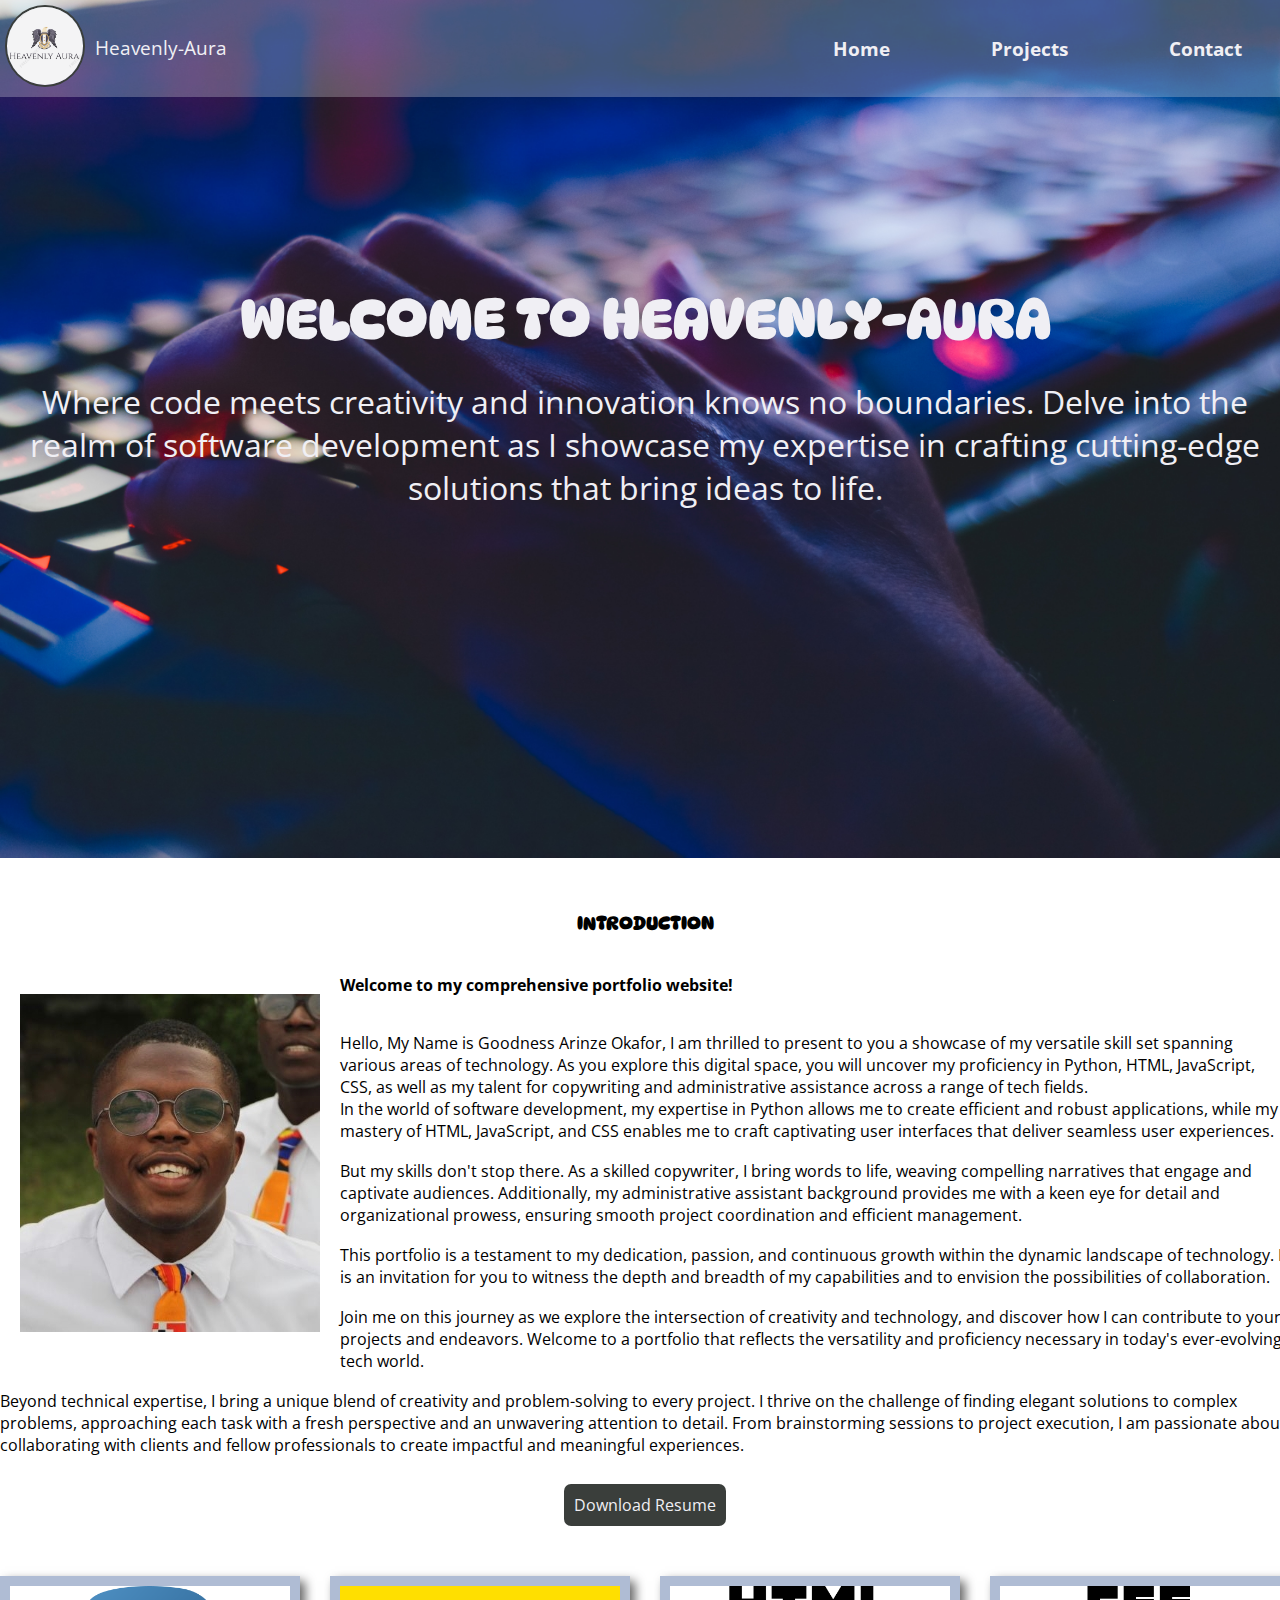
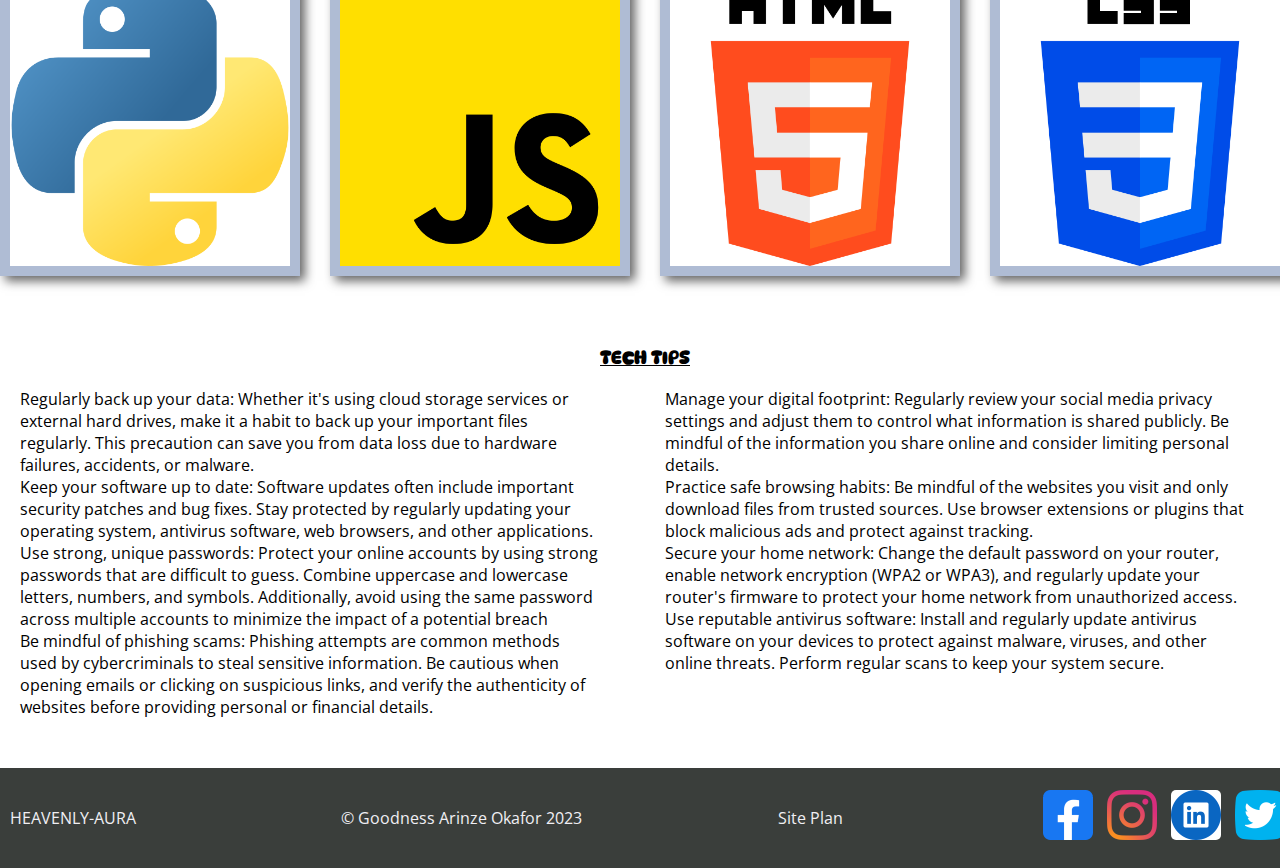
<file: personal-site-folder/index.html>
<!DOCTYPE html>
<html lang="en">
<head>
    <meta charset="UTF-8">
    <meta name="viewport" content="width=device-width, initial-scale=1.0">
    <title>Heavebly-Aura | HomePage</title>
    <link rel="stylesheet" href="styles/style.css">
</head>
<body>
    <div class="container">
        <div class="content">
            <header>
                <div class="logo-div">
                    <a href="index.html" class="logo"><img src="images/Logo.png" alt="logo"></a>
                    <p>Heavenly-Aura</p>
                </div>
                <nav>
                    <a href="index.html">Home</a>
                    <a href="projects.html">Projects</a>
                    <a href="contact.html">Contact</a>   
                </nav>
               
            </header>
    
            <div class="hero">
                <div class="hero-box">
                    <img src="images/hero-img2.jpg" alt="hero-img" class="hero-img">
                </div>
                <h3> WELCOME TO HEAVENLY-AURA</h3>
                <p>Where code meets creativity and innovation knows no boundaries. Delve into the realm of software development  as I showcase my expertise in crafting cutting-edge solutions that bring ideas to life.</p>
            </div>
        </div>
    
        <main class="main-section">
    
            <h3>INTRODUCTION</h3>
            <img src="images/image-of-myself.jpg" alt="intro-img" class="intro-img">
            
                <p><strong>Welcome to my comprehensive portfolio website!</strong></p><br> <br>
            <p> 
    
                Hello, My Name is Goodness Arinze Okafor, I am thrilled to present to you a showcase of my versatile skill set spanning various areas of technology. As you explore this digital space, you will uncover my proficiency in Python, HTML, JavaScript, CSS, as well as my talent for copywriting and administrative assistance across a range of tech fields. 
    
            <p>
                In the world of software development, my expertise in Python allows me to create efficient and robust applications, while my mastery of HTML, JavaScript, and CSS enables me to craft captivating user interfaces that deliver seamless user experiences.
            </p> <br>
            <p>
                But my skills don't stop there. As a skilled copywriter, I bring words to life, weaving compelling narratives that engage and captivate audiences. Additionally, my administrative assistant background provides me with a keen eye for detail and organizational prowess, ensuring smooth project coordination and efficient management.
            </p> <br>
    
            <p>
                This portfolio is a testament to my dedication, passion, and continuous growth within the dynamic landscape of technology. It is an invitation for you to witness the depth and breadth of my capabilities and to envision the possibilities of collaboration.
            </p> <br>
    
            <p>
                Join me on this journey as we explore the intersection of creativity and technology, and discover how I can contribute to your projects and endeavors. Welcome to a portfolio that reflects the versatility and proficiency necessary in today's ever-evolving tech world.
            </p> <br>
            <p>
                Beyond technical expertise, I bring a unique blend of creativity and problem-solving to every project. I thrive on the challenge of finding elegant solutions to complex problems, approaching each task with a fresh perspective and an unwavering attention to detail. From brainstorming sessions to project execution, I am passionate about collaborating with clients and fellow professionals to create impactful and meaningful experiences.
            </p> <br>
        <div class="resume-div">
            <a href="resume/RESUME.pdf" class="resume" download=""> Download Resume</a>
        </div>    
            
        
    
        </main>
    
        <div class="card-img">
            <img class="card1" src="images/python.png" alt="">
            <img class="card2" src="images/js.png" alt="">
            <img class="card3" src="images/html-5.png" alt="">
            <img class="card4" src="images/css-3.png" alt="">
        </div>
        
        <div class="tech-tips">
            <h3>TECH TIPS</h3>
            <ul class="portion1">
    
                
                <li>
                    Regularly back up your data: Whether it's using cloud storage services or external hard drives, make it a habit to back up your important files regularly. This precaution can save you from data loss due to hardware failures, accidents, or malware.
                </li>
                <li>
                    Keep your software up to date: Software updates often include important security patches and bug fixes. Stay protected by regularly updating your operating system, antivirus software, web browsers, and other applications.
                </li>
                <li>
                    Use strong, unique passwords: Protect your online accounts by using strong passwords that are difficult to guess. Combine uppercase and lowercase letters, numbers, and symbols. Additionally, avoid using the same password across multiple accounts to minimize the impact of a potential breach
                </li>
                <li>
                    Be mindful of phishing scams: Phishing attempts are common methods used by cybercriminals to steal sensitive information. Be cautious when opening emails or clicking on suspicious links, and verify the authenticity of websites before providing personal or financial details.
                </li>
    
            </ul>
    
            <ul class="portion2">
    
                <li>
                    Manage your digital footprint: Regularly review your social media privacy settings and adjust them to control what information is shared publicly. Be mindful of the information you share online and consider limiting personal details.
                </li>
                <li>
                    Practice safe browsing habits: Be mindful of the websites you visit and only download files from trusted sources. Use browser extensions or plugins that block malicious ads and protect against tracking.
                </li>
                <li>
                    Secure your home network: Change the default password on your router, enable network encryption (WPA2 or WPA3), and regularly update your router's firmware to protect your home network from unauthorized access.
                </li>
                <li>
                    Use reputable antivirus software: Install and regularly update antivirus software on your devices to protect against malware, viruses, and other online threats. Perform regular scans to keep your system secure.
                </li>
    
            </ul>
        </div>
    
    
        <footer>
            <p>HEAVENLY-AURA</p>
    
            <P>&COPY; Goodness Arinze Okafor 2023</P>
            <a href="site-plan.html">Site Plan</a>
            <div class="social-div">
                <a href="https://www.facebook.com/eznira/insta" target="_blank"><img src="images/facebook-logo1.png" alt="facebook-icon" class="social"></a>
                <a href="https://www.instagram.com/daddy.nira/" target="_blank"><img src="images/instagram-logo1.png" alt="instagram-icon" class="social"></a>
                <a href="https://www.linkedin.com/in/goodness-okafor-b2a993252/" target="_blank"><img src="images/linkedin-logo1.png" alt="linkedin-icon" class="social"></a>
                <a href="https://twitter.com/eznira_" target="_blank"><img src="images/twitter-logo1.png" alt="twitter-icon" class="social"></a>   
            </div>
          
        </footer>
    </div>
   

</body>
</html>
</file>
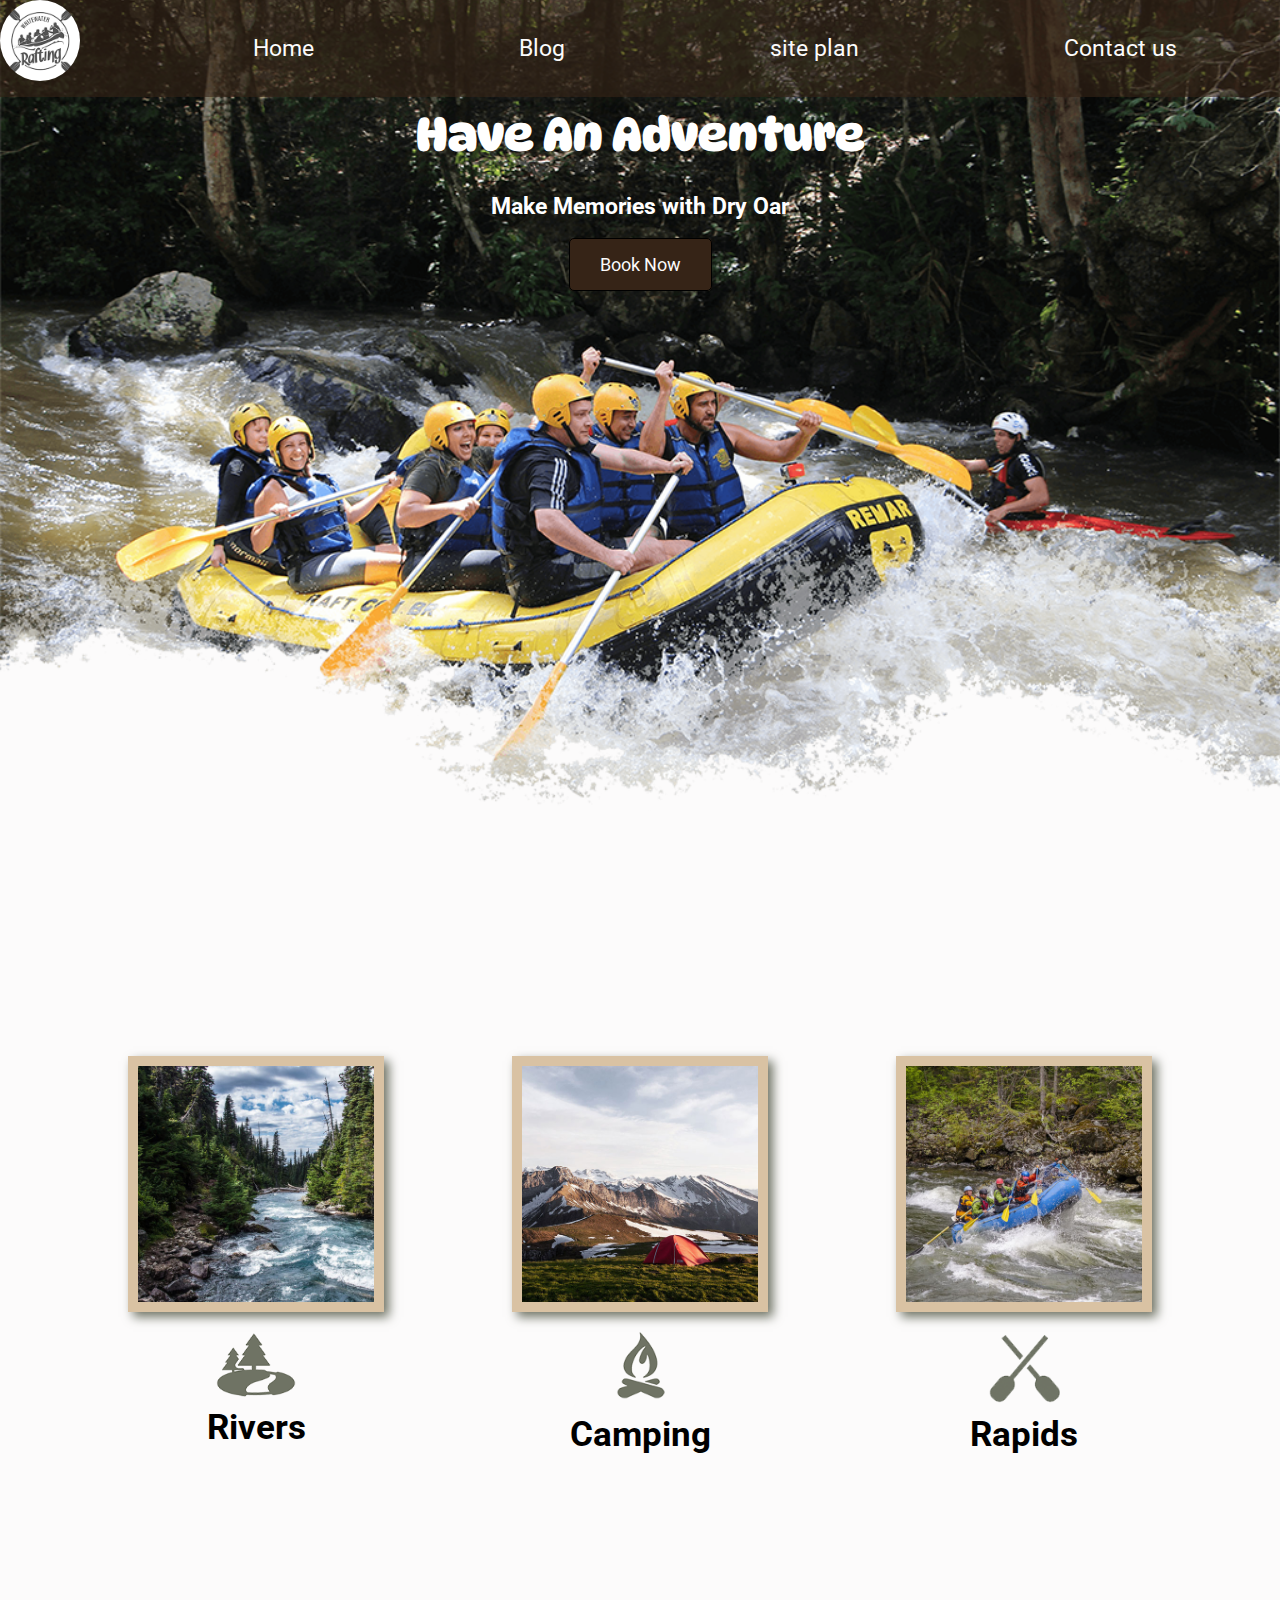
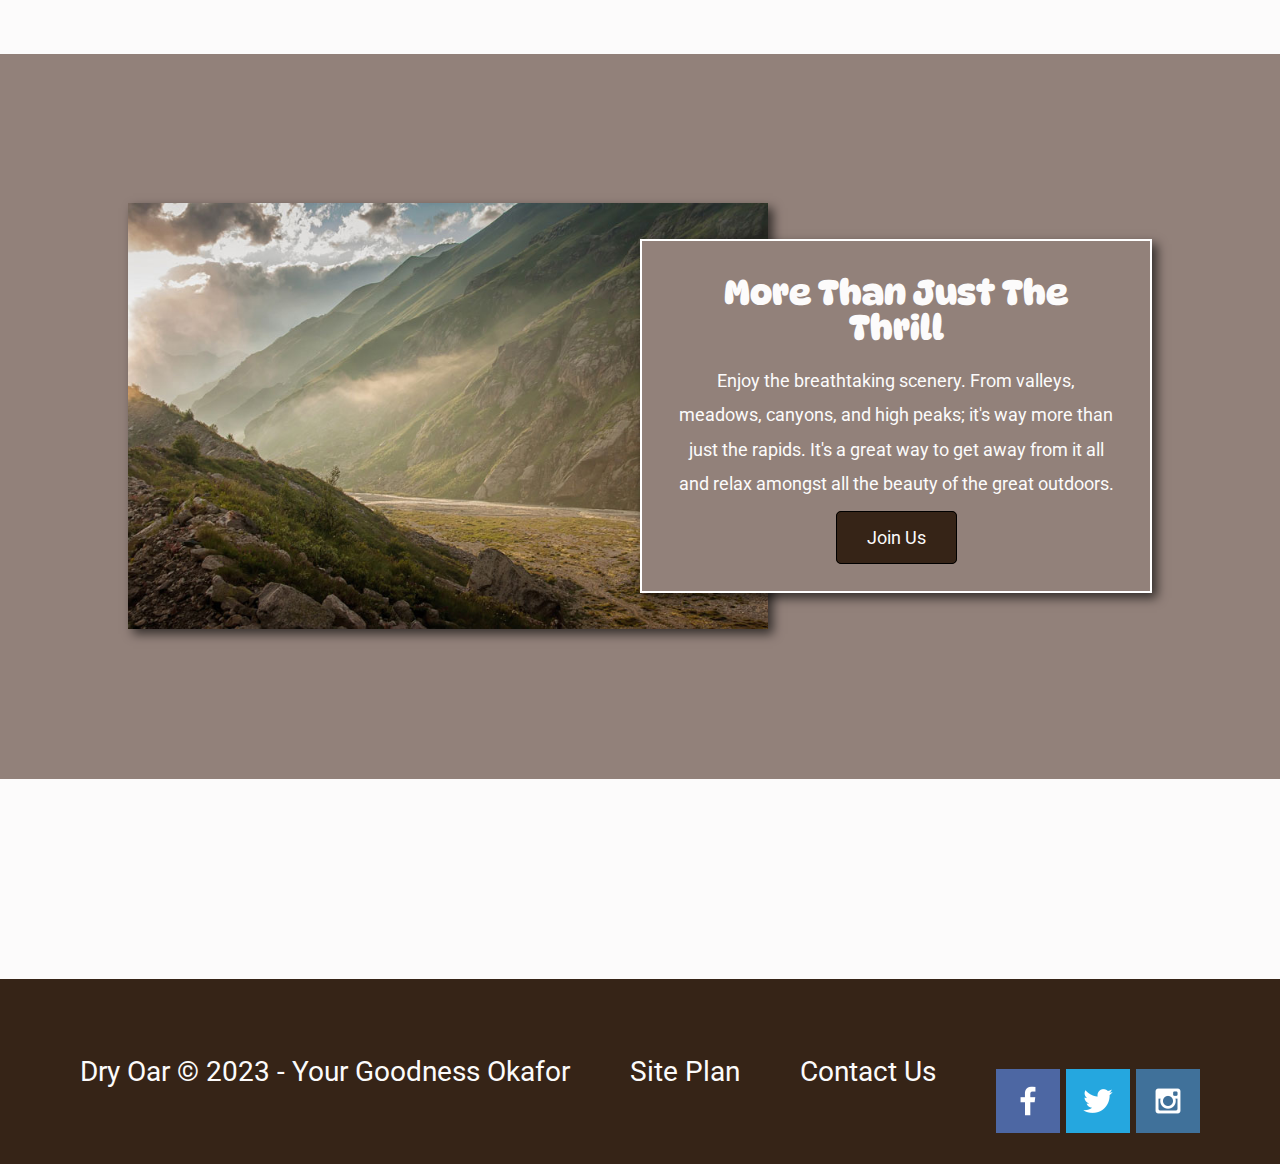
<file: wwr/index.html>
<!DOCTYPE html>
<html lang="en">
<head>
    <meta charset="UTF-8">
    <meta http-equiv="X-UA-Compatible" content="IE=edge">
    <meta name="viewport" content="width=device-width, initial-scale=1.0">
    <title>Whitewater Rafting Vacations | Dry Oar Boating | Home</title>
    <link rel="stylesheet" href="styles/style.css">
</head>
<body>
    <div id="content">
    <header>
        <a id= 'logo-link' href="index.html">
            <img class= 'logo' src="images/logo6_200.png" alt="logo image">
        </a>
        <nav>   
            <a href="index.html">Home</a>
            <a href="blog.html">Blog</a>
            <a href="site-plan-rafting.html"> site plan</a>
            <a href="contactus.html">Contact us</a>
        </nav>
    </header>
    <div id="hero">
        <div id="hero-box">
            <img id="hero-img" src="images/hero.png" alt="People enjoying white water rafting">
        </div>
        <section id="hero-msg">
            <h1 class="home-title">Have An Adventure</h1>
            <h4>Make Memories with Dry Oar </h4>
            <div class='button-box'>
                <a class='book' href="contactus.html">Book Now</a>
            </div>
        </section>
    </div>

  
<main class="home-grid">
    <section class="rivers-card">
        <img class="card-img" src="images/rivers.jpg" alt="river in forest">
        <img class="icon" src="images/river_icon.png" alt="river icon">
        <h2>Rivers</h2>
    </section>
    <section class="camping-card">
        <img class="card-img" src="images/camping.jpg" alt="tent in mountains">
        <img class="icon" src="images/fire_icon.png" alt="fire icon">
        <h2>Camping</h2>
    </section>
    <section class="rapids-card">
        <img class="card-img" src="images/rapids.jpg" alt="rafting boat">
        <img class="icon" src="images/oars.png" alt="oars icon">
        <h2>Rapids</h2>
    </section>
    <div id="background"></div>
    <img class="mountains" src="images/mountains.jpg" alt="Misty mountains">
    <section class="msg">
        <h2>More Than Just The Thrill</h2>
        <p>Enjoy the breathtaking scenery. From valleys, meadows, canyons, and high peaks; it's way more than just the rapids. It's a great way to get away from it all and relax amongst all the beauty of the great outdoors. </p>
        <a class='join' href="rivers.html">Join Us</a>
    </section>
</main> 

<footer>
    <p>Dry Oar © 2023 - Your Goodness Okafor</p>
    <p><a href="site-plan-rafting.html">Site Plan</a></p>
    <p><a href="contactus.html">Contact Us</a></p>
    <div class="social">
        <a href="https://facebook.com" target="_blank">
            <img src="images/facebook.png" alt="fb icon">
        </a>
        <a href="https://twitter.com" target="_blank">
            <img src="images/twitter.png" alt="twitter icon">
        </a>
        <a href="https://instagram.com" target="_blank">
            <img src="images/instagram.png" alt="instagram icon">
        </a>
    </div>
</footer>

</body>
</html>
</file>
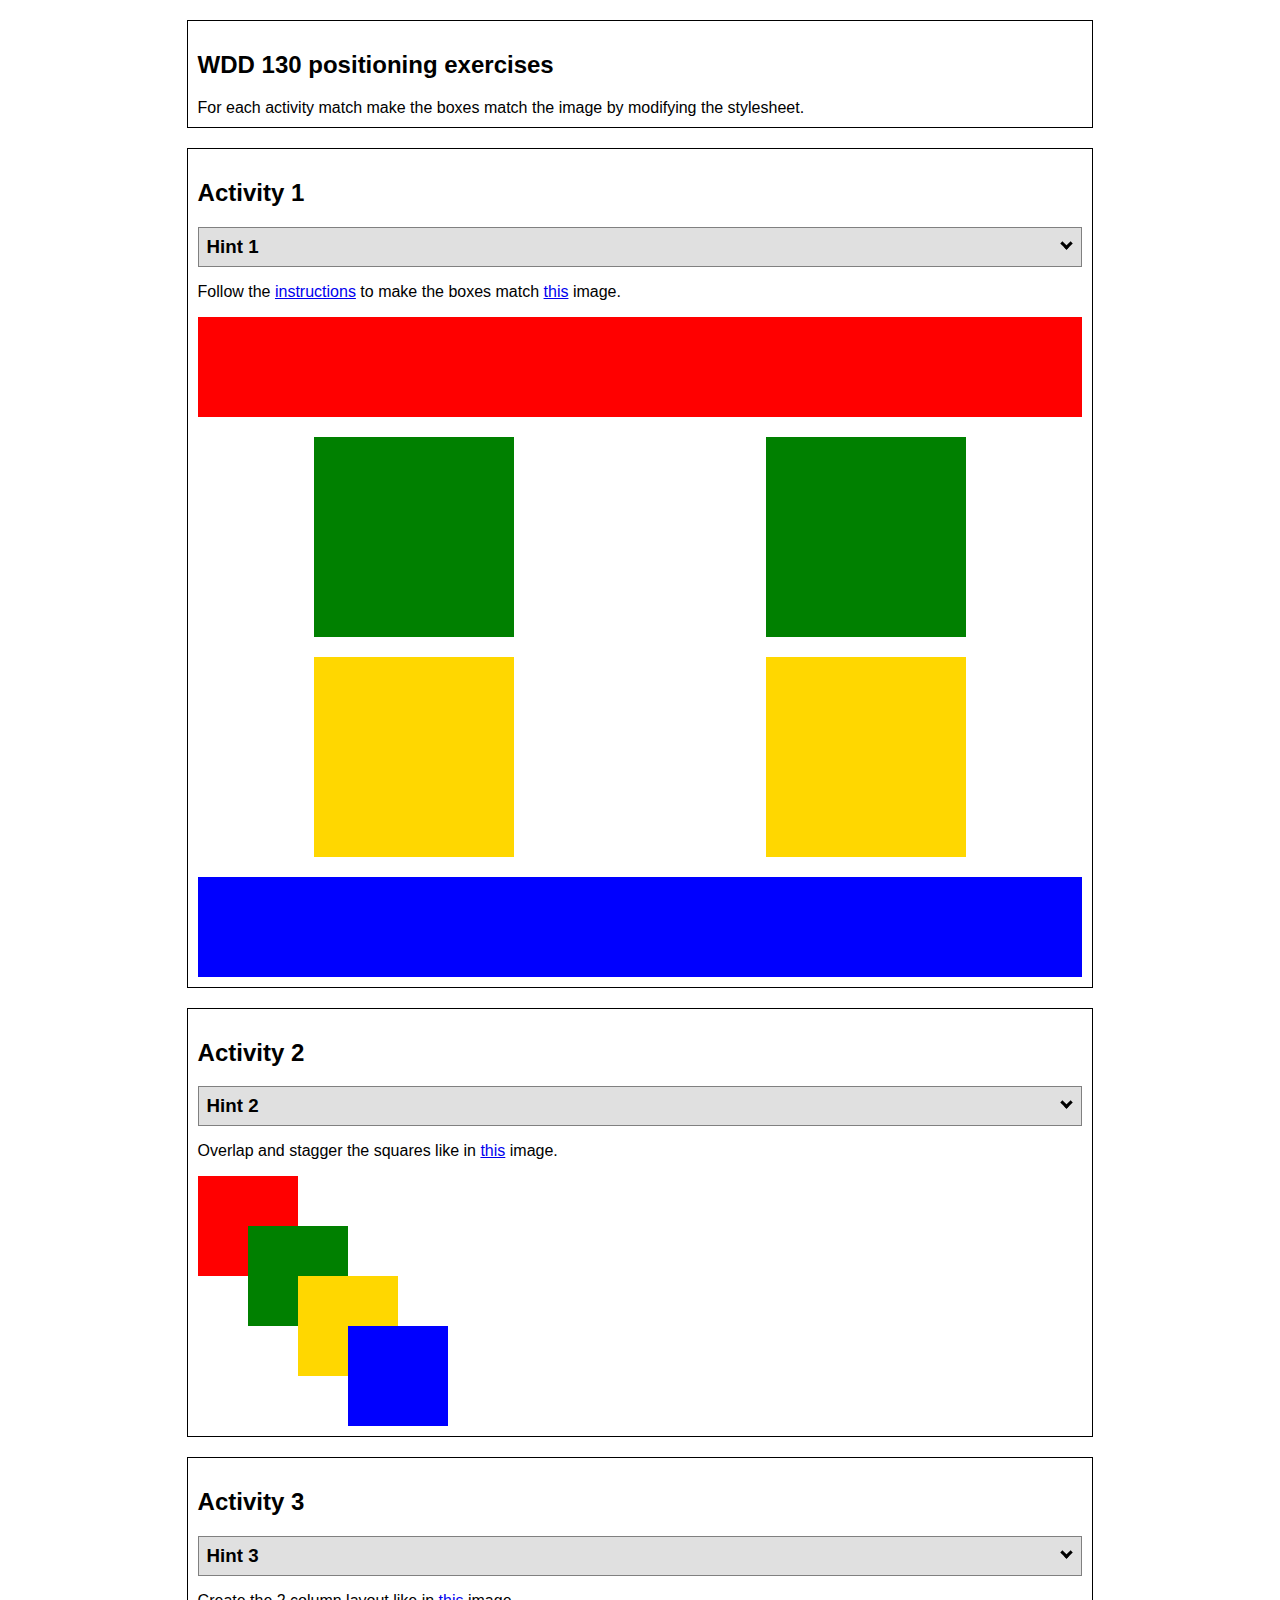
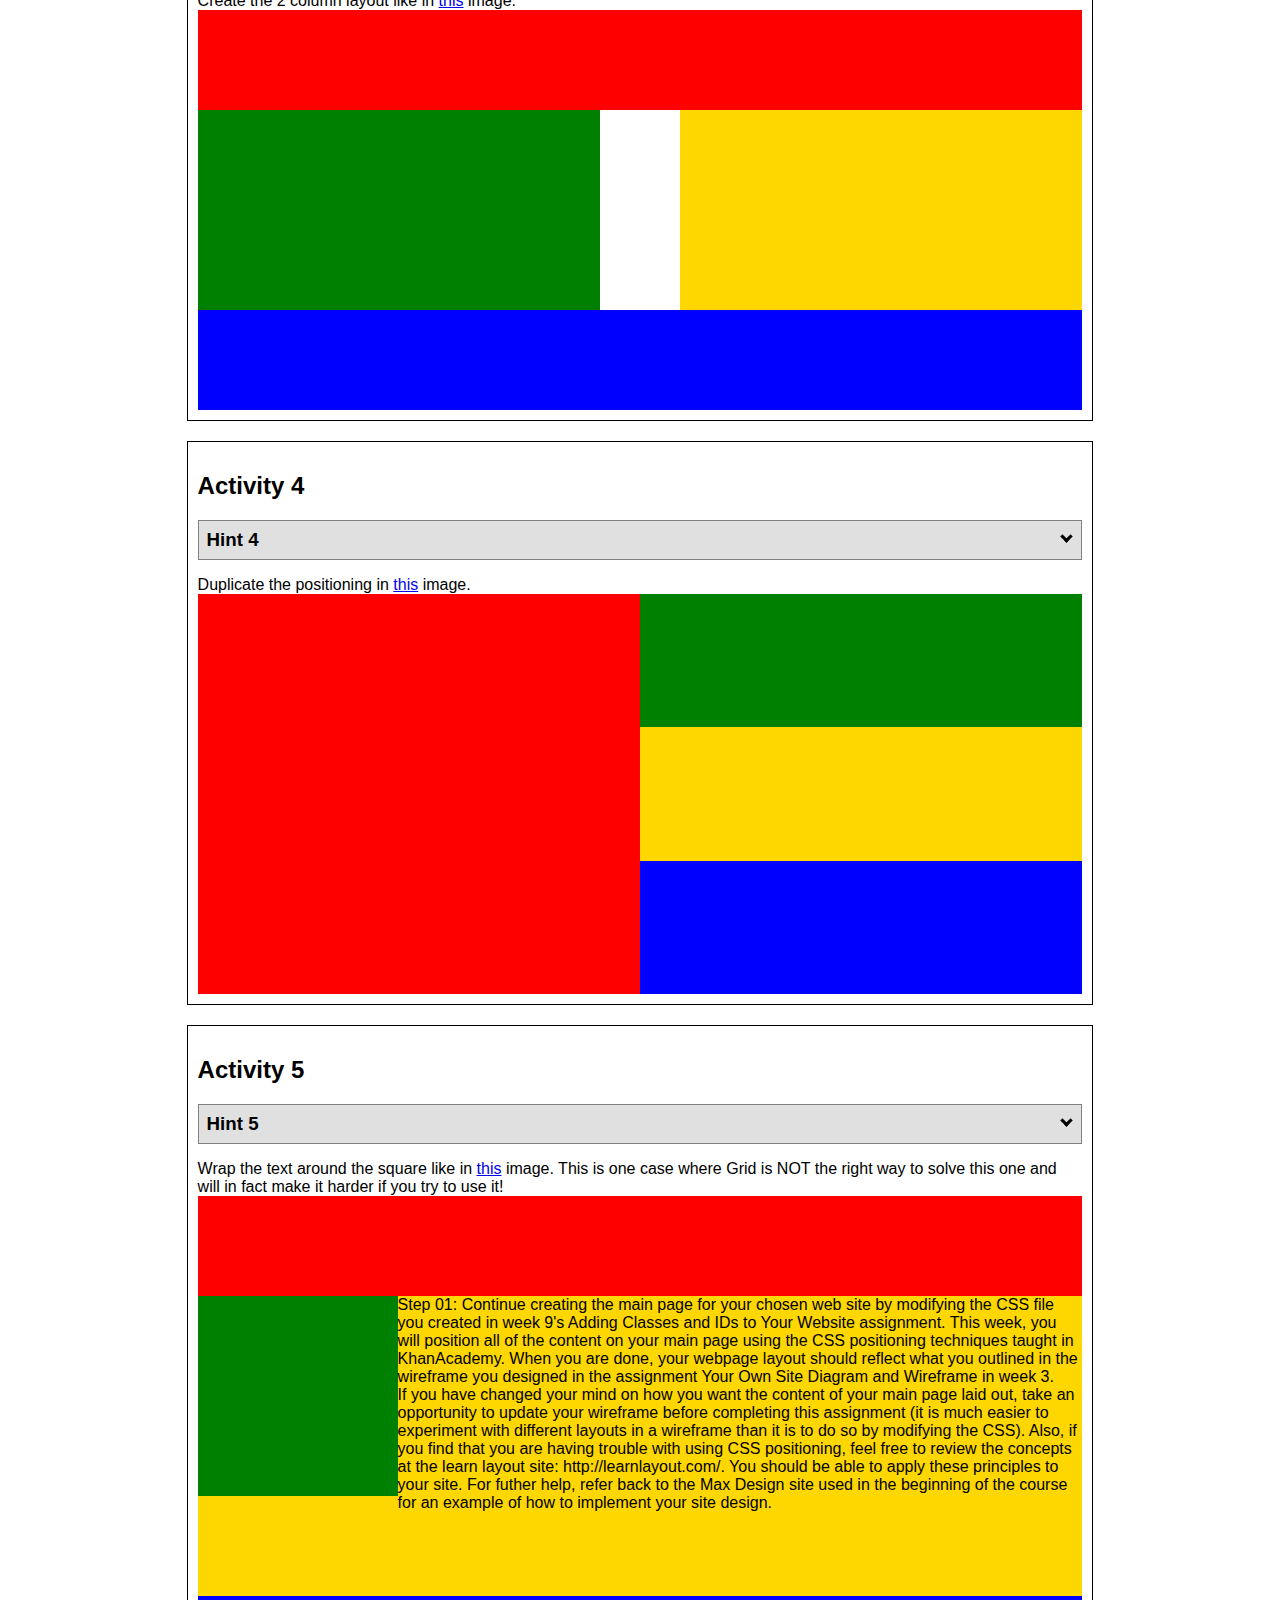
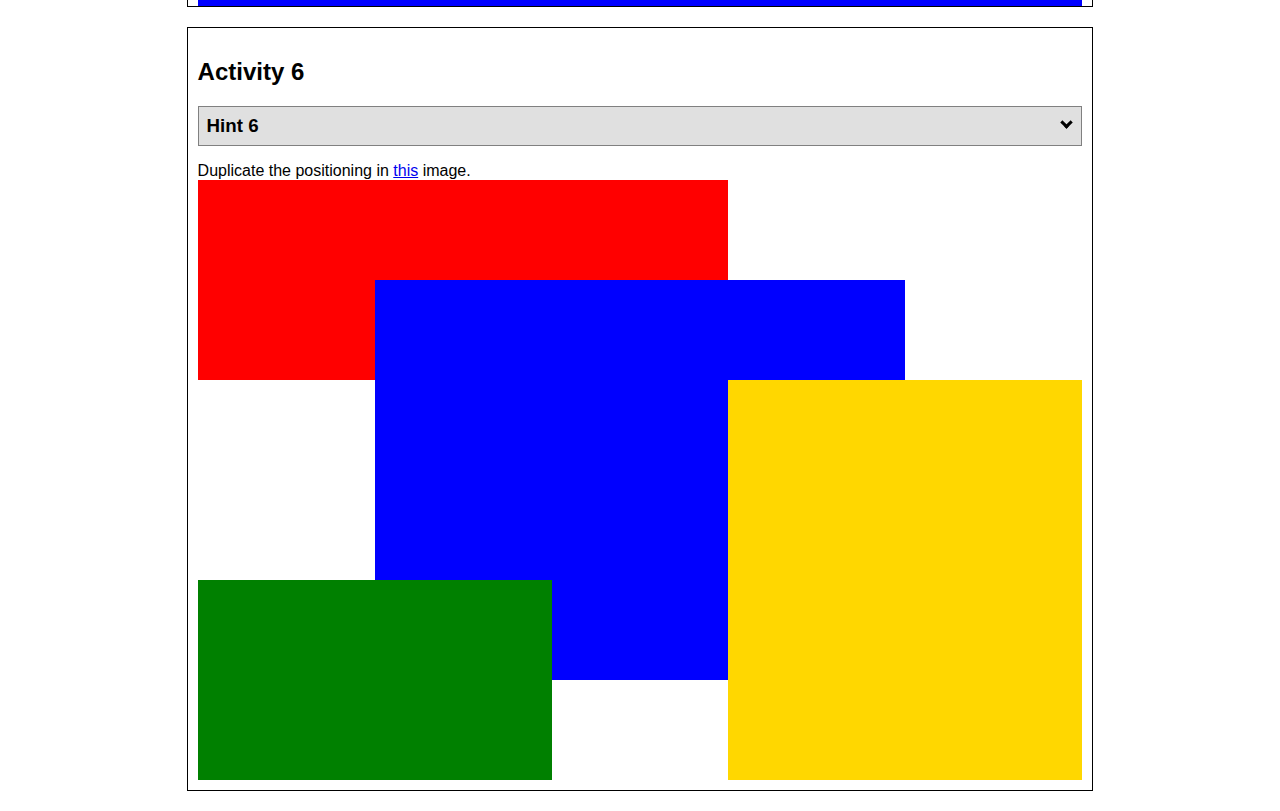
<file: positioning.html>
<!DOCTYPE html>
<html lang="en">
  <head>
    <!-- HTML - Name: positioning.html -->
    <title>Positioning Activity</title>
    <link rel="stylesheet" type="text/css" href="positionstyles.css" />
  </head>
  <body>
    <div class="activity">
      <h2>WDD 130 positioning exercises</h2>
      For each activity match make the boxes match the image by modifying the
      stylesheet.
    </div>
    <div class="activity">
      <h2>Activity 1</h2>
      <section class="hint">
        <input type="checkbox" /><i></i>
        <h3>Hint 1</h3>
        <div>
          <p>
            Check out the
            <a
              href="https://byui-wdd.github.io/wdd130/activities/w06-css-positioning.html"
              target="_blank"
              >activity instructions</a
            >
            in Ilearn!
          </p>
        </div>
      </section>
      <p>
        Follow the
        <a
          href="https://byui-wdd.github.io/wdd130/activities/w06-css-positioning.html"
          target="_blank"
          >instructions</a
        >
        to make the boxes match
        <a
          href="https://byui-wdd.github.io/wdd130/images/example1.png"
          target="_blank"
          >this</a
        >
        image.
      </p>
      <div class="content1">
        <div class="red1"></div>
        <div class="green1"></div>
        <div class="green1"></div>
        <div class="yellow1"></div>
        <div class="yellow1"></div>
        <div class="blue1"></div>
      </div>
    </div>
    <div class="activity">
      <h2>Activity 2</h2>
      <section class="hint">
        <input type="checkbox" />
        <h3>Hint 2</h3>
        <i></i>
        <div>
          <ul>
            <li>grid-template-columns: 50px 50px 50px 50px 50px</li>
          </ul>
        </div>
      </section>
      <p>
        Overlap and stagger the squares like in
        <a
          href="https://byui-wdd.github.io/wdd130/images/example2.png"
          target="_blank"
          >this</a
        >
        image.
      </p>
      <div class="content2">
        <div class="red2"></div>
        <div class="green2"></div>
        <div class="yellow2"></div>
        <div class="blue2"></div>
      </div>
    </div>
    <div class="activity">
      <h2>Activity 3</h2>
      <section class="hint">
        <input type="checkbox" />
        <h3>Hint 3</h3>
        <i></i>
        <div>
          <p>
            This one is going to be best solved with CSS Grid. Remember to make
            the boxes the right width first...then start moving them around.
          </p>
          <h4>Properties used:</h4>
          <ul>
            <li>display:grid;</li>
            <li>grid-template-columns:</li>
            <li>grid-column-gap:</li>
            <li>grid-column:</li>
          </ul>
        </div>
      </section>
      Create the 2 column layout like in
      <a
        href="https://byui-wdd.github.io/wdd130/images/example3.png"
        target="_blank"
        >this</a
      >
      image.
      <div class="content3">
        <div class="red3"></div>
        <div class="green3"></div>
        <div class="yellow3"></div>
        <div class="blue3"></div>
      </div>
    </div>
    <div class="activity">
      <h2>Activity 4</h2>
      <section class="hint">
        <input type="checkbox" />
        <h3>Hint 4</h3>
        <i></i>
        <div>
          <p>
            For the others we have been primarily concerned with width. For this
            one you will need to adjust height as well.
          </p>
          <h4>Properties used:</h4>
          <ul>
            <li>display:grid;</li>
            <li>grid-template-columns:</li>
            <li>grid-row:</li>
          </ul>
        </div>
      </section>
      Duplicate the positioning in
      <a
        href="https://byui-wdd.github.io/wdd130/images/example4.png"
        target="_blank"
        >this</a
      >
      image.
      <div class="content4">
        <div class="red4"></div>
        <div class="green4"></div>
        <div class="yellow4"></div>
        <div class="blue4"></div>
      </div>
    </div>

    <div class="activity">
      <h2>Activity 5</h2>
      <section class="hint">
        <input type="checkbox" />
        <h3>Hint 5</h3>
        <i></i>
        <div>
          <p>
            Grid is <strong>not</strong> the right way to do this. In fact there
            is only one way to really do that...and that is with float. Remember
            that we float the thing we want the text to wrap around. Also
            remember to start by making all the shapes the right size and shape.
          </p>
          <h4>Properties used:</h4>
          <ul>
            <li>float: left;</li>
          </ul>
        </div>
      </section>
      Wrap the text around the square like in
      <a
        href="https://byui-wdd.github.io/wdd130/images/example5.png"
        target="_blank"
        >this</a
      >
      image. This is one case where Grid is NOT the right way to solve this one
      and will in fact make it harder if you try to use it!
      <div class="content5">
        <div class="red5"></div>
        <div class="green5"></div>
        <div class="yellow5">
          Step 01: Continue creating the main page for your chosen web site by
          modifying the CSS file you created in week 9's Adding Classes and IDs
          to Your Website assignment. This week, you will position all of the
          content on your main page using the CSS positioning techniques taught
          in KhanAcademy. When you are done, your webpage layout should reflect
          what you outlined in the wireframe you designed in the assignment Your
          Own Site Diagram and Wireframe in week 3. <br />
          If you have changed your mind on how you want the content of your main
          page laid out, take an opportunity to update your wireframe before
          completing this assignment (it is much easier to experiment with
          different layouts in a wireframe than it is to do so by modifying the
          CSS). Also, if you find that you are having trouble with using CSS
          positioning, feel free to review the concepts at the learn layout
          site: http://learnlayout.com/. You should be able to apply these
          principles to your site. For futher help, refer back to the Max Design
          site used in the beginning of the course for an example of how to
          implement your site design.
        </div>
        <div class="blue5"></div>
      </div>
    </div>
    <div class="activity">
      <h2>Activity 6</h2>
      <section class="hint">
        <input type="checkbox" />
        <h3>Hint 6</h3>
        <i></i>
        <div>
          <p>
            This one is all about visualizing the grid behind the layout. If you
            are having a hard time doing that first: all the sizes are even
            multiples of 100, and second here is another example with the lines
            drawn:
            <a
              href="https://byui-wdd.github.io/wdd130/images/example6-hint.png"
              target="_blank"
              >example 6 with lines</a
            >. For this one you will find it easiest if you use px for the
            column width. You can also use <kbd>z-index</kbd> to control the
            element layering.
          </p>
          <h4>Properties used:</h4>
          <ul>
            <li>display:grid;</li>
            <li>grid-template-columns:</li>
            <li>grid-column:</li>
            <li>grid-row:</li>
            <li>
              <a
                href="https://www.w3schools.com/cssref/pr_pos_z-index.asp"
                target="_blank"
                >z-index:</a
              >
            </li>
          </ul>
        </div>
      </section>
      Duplicate the positioning in
      <a
        href="https://byui-wdd.github.io/wdd130/images/example6.png"
        target="_blank"
        >this</a
      >
      image.
      <div class="content6">
        <div class="red6"></div>
        <div class="green6"></div>
        <div class="yellow6"></div>
        <div class="blue6"></div>
      </div>
    </div>
  </body>
</html>
</file>
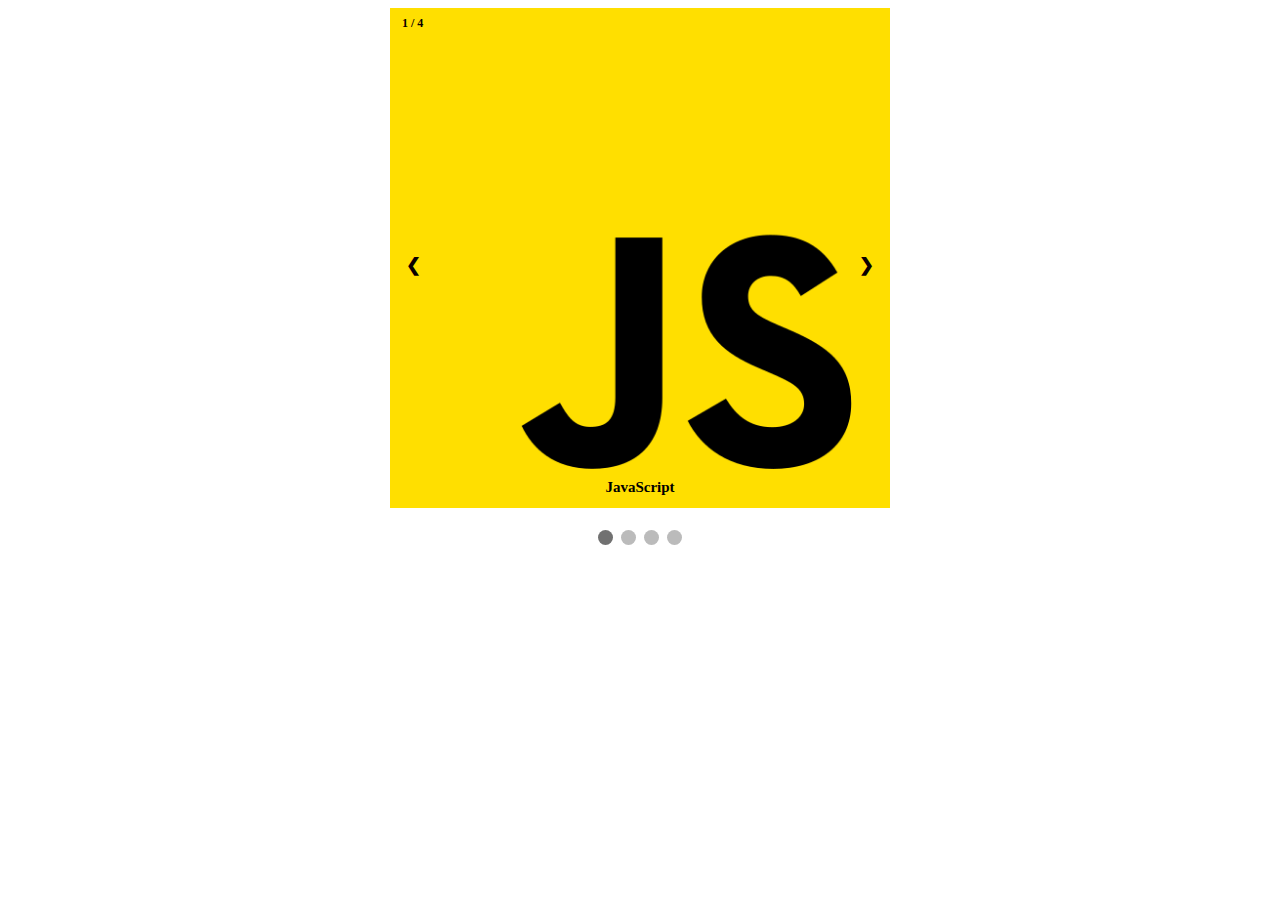
<file: web_component.html>
<!DOCTYPE html>
<html lang="en">
<head>
    <meta charset="UTF-8">
    <meta name="viewport" content="width=device-width, initial-scale=1.0">
    <title>Document</title>

    <style>
        * {box-sizing:border-box}

        /* Slideshow container */
        .slideshow-container {
        max-width: 500px;
        position: relative;
        margin: auto;
        }

        /* Hide the images by default */
        .mySlides {
        display: none;
        }

        /* Next & previous buttons */
        .prev, .next {
        cursor: pointer;
        position: absolute;
        top: 50%;
        width: auto;
        margin-top: -22px;
        padding: 16px;
        color: rgb(9, 0, 0);
        font-weight: bold;
        font-size: 18px;
        transition: 0.6s ease;
        border-radius: 0 3px 3px 0;
        user-select: none;
        }

        /* Position the "next button" to the right */
        .next {
        right: 0;
        border-radius: 3px 0 0 3px;
        }

        /* On hover, add a black background color with a little bit see-through */
        .prev:hover, .next:hover {
        background-color: rgba(252, 249, 249, 0.8);
        }

        /* Caption text */
        .text {
        color: black;
        font-weight: bold;
        font-size: 15px;
        padding: 8px 12px;
        position: absolute;
        bottom: 8px;
        width: 100%;
        text-align: center;
        }

        /* Number text (1/3 etc) */
        .numbertext {
        color: #080000;
        font-size: 12px;
        padding: 8px 12px;
        position: absolute;
        top: 0;
        font-weight: bolder;
        }

        /* The dots/bullets/indicators */
        .dot {
        cursor: pointer;
        height: 15px;
        width: 15px;
        margin: 0 2px;
        background-color: #bbb;
        border-radius: 50%;
        display: inline-block;
        transition: background-color 0.6s ease;
        }

        .active, .dot:hover {
        background-color: #717171;
        }

        /* Fading animation */
        .fade {
        animation-name: fade;
        animation-duration: 1.5s;
        }

        @keyframes fade {
        from {opacity: .4}
        to {opacity: 1}
        }
    </style>
</head>
<body>
        <!-- Slideshow container -->
    <div class="slideshow-container">

        <!-- Full-width images with number and caption text -->
        <div class="mySlides fade">
        <div class="numbertext">1 / 4</div>
        <img src="personal-site-folder/images/js.png" style="width:100%">
        <div class="text">JavaScript</div>
        </div>
    
        <div class="mySlides fade">
        <div class="numbertext">2 / 4</div>
        <img src="personal-site-folder/images/python.png" style="width:100%">
        <div class="text">python</div>
        </div>
    
        <div class="mySlides fade">
        <div class="numbertext">3 / 4</div>
        <img src="personal-site-folder/images/html-5.png" style="width:100%">
        <div class="text">HTML</div>
        </div>

        <div class="mySlides fade">
        <div class="numbertext">4 / 4</div>
        <img src="personal-site-folder/images/css-3.png" style="width:100%">
        <div class="text">CSS</div>
        </div>
    
        <!-- Next and previous buttons -->
        <a class="prev" onclick="plusSlides(-1)">&#10094;</a>
        <a class="next" onclick="plusSlides(1)">&#10095;</a>
    </div>

    <br>
    
    <!-- The dots/circles -->
    <div style="text-align:center">
        <span class="dot" onclick="currentSlide(1)"></span>
        <span class="dot" onclick="currentSlide(2)"></span>
        <span class="dot" onclick="currentSlide(3)"></span>
        <span class="dot" onclick="currentSlide(3)"></span>
    </div>

    </div>
</body>

<script>
    let slideIndex = 1;
showSlides(slideIndex);

// Next/previous controls
function plusSlides(n) {
  showSlides(slideIndex += n);
}

// Thumbnail image controls
function currentSlide(n) {
  showSlides(slideIndex = n);
}

function showSlides(n) {
  let i;
  let slides = document.getElementsByClassName("mySlides");
  let dots = document.getElementsByClassName("dot");
  if (n > slides.length) {slideIndex = 1}
  if (n < 1) {slideIndex = slides.length}
  for (i = 0; i < slides.length; i++) {
    slides[i].style.display = "none";
  }
  for (i = 0; i < dots.length; i++) {
    dots[i].className = dots[i].className.replace(" active", "");
  }
  slides[slideIndex-1].style.display = "block";
  dots[slideIndex-1].className += " active";
}
</script>
</html>
</file>
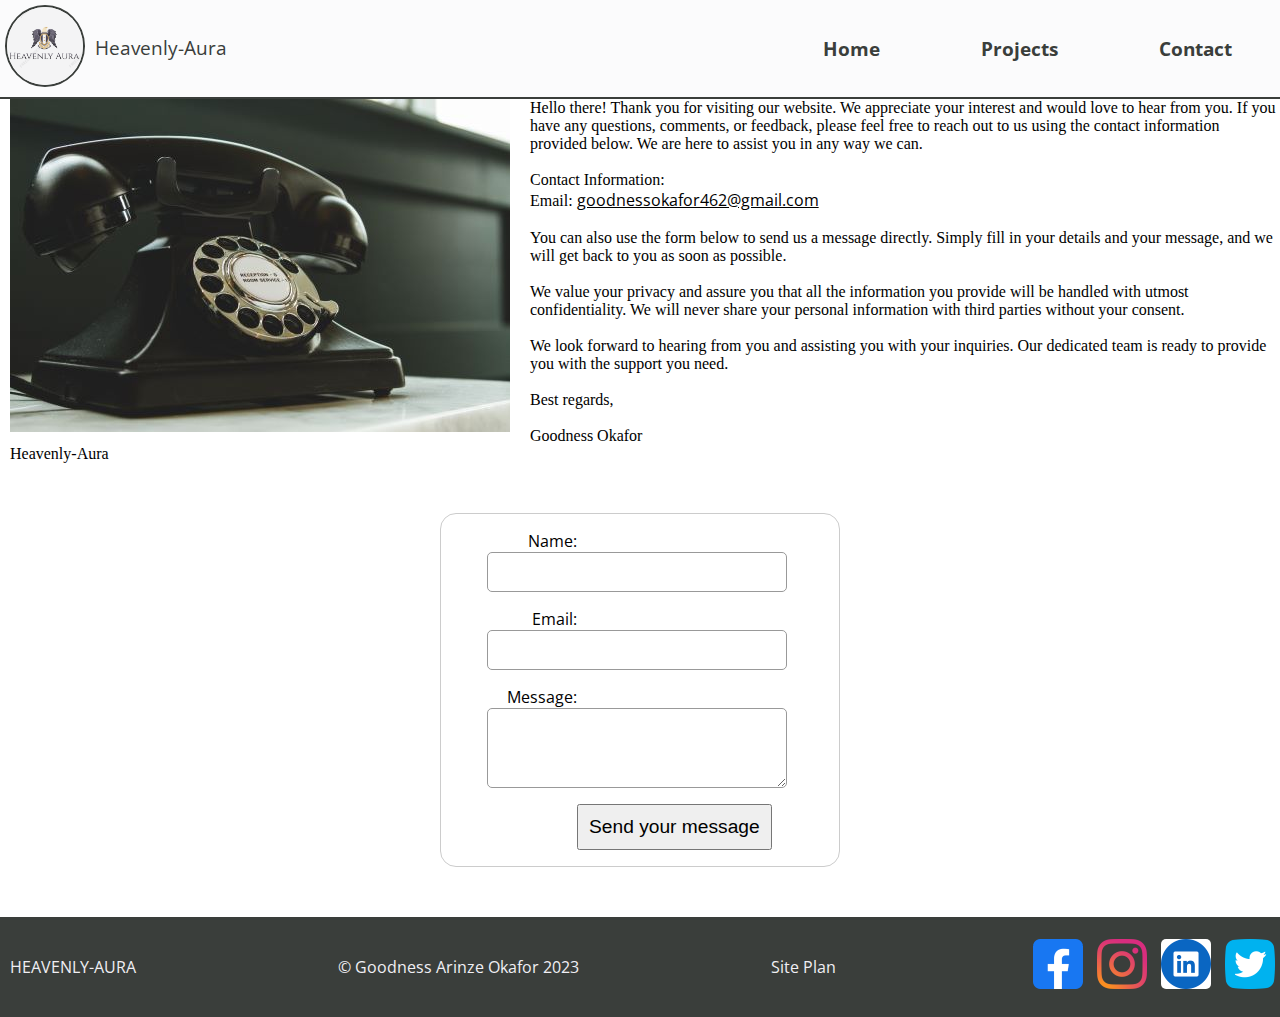
<file: personal-site-folder/contact.html>
<!DOCTYPE html>
<html lang="en">
<head>
    <meta charset="UTF-8">
    <meta name="viewport" content="width=device-width, initial-scale=1.0">
    <title>Heavebly-Aura | Contact Us</title>
    <link rel="stylesheet" href="styles/style.css">
</head>
<body>
    <div class="container">
        <header class="header-contact">
            <div class="logo-div">
                <a href="index.html" class="logo"><img src="images/Logo.png" alt="logo"></a>
                <p>Heavenly-Aura</p>
            </div>
            <nav class="nav-contact">
                <a href="index.html">Home</a>
                <a href="projects.html">Projects</a>
                <a href="contact.html">Contact</a>   
            </nav>
        </header>

       
        <div class="msg-contact">

            <div class="contact-img">
                <img src="images/contactus.jpg" alt="">
            </div>
    
            Hello there!

            Thank you for visiting our website. We appreciate your interest and would love to hear from you. If you have any questions, comments, or feedback, please feel free to reach out to us using the contact information provided below. We are here to assist you in any way we can. <br> <br>

            Contact Information: <br>
            Email: <a href="mailto:goodnessokafor462@gmail.com" >goodnessokafor462@gmail.com</a>  <br><br>

            You can also use the form below to send us a message directly. Simply fill in your details and your message, and we will get back to you as soon as possible. <br><br>

            We value your privacy and assure you that all the information you provide will be handled with utmost confidentiality. We will never share your personal information with third parties without your consent. <br><br>

            We look forward to hearing from you and assisting you with your inquiries. Our dedicated team is ready to provide you with the support you need. <br><br>

            Best regards, <br><br>

            Goodness Okafor <br>
            Heavenly-Aura
        </div>

        <div class="form">
            <form action="/my-handling-form-page" method="post">
                <ul>
                  <li>
                    <label for="name">Name:</label>
                    <input type="text" id="name" name="user_name" />
                  </li>
                  <li>
                    <label for="mail">Email:</label>
                    <input type="email" id="mail" name="user_email" />
                  </li>
                  <li>
                    <label for="msg">Message:</label>
                    <textarea id="msg" name="user_message"></textarea>
                  </li>
          
                  <li class="button">
                      <button type="submit">Send your message</button>
                    </li>
                    
                </ul>
              </form>
        </div>
        
      
      
        <footer>
            <p>HEAVENLY-AURA</p>
    
            <P>&COPY; Goodness Arinze Okafor 2023</P>

            <a href="site-plan.html">Site Plan</a>
            <div class="social-div">
                <a href="https://www.facebook.com/eznira/insta" target="_blank"><img src="images/facebook-logo1.png" alt="facebook-icon" class="social"></a>
                <a href="https://www.instagram.com/daddy.nira/" target="_blank"><img src="images/instagram-logo1.png" alt="instagram-icon" class="social"></a>
                <a href="https://www.linkedin.com/in/goodness-okafor-b2a993252/" target="_blank"><img src="images/linkedin-logo1.png" alt="linkedin-icon" class="social"></a>
                <a href="https://twitter.com/eznira_" target="_blank"><img src="images/twitter-logo1.png" alt="twitter-icon" class="social"></a>   
            </div>
          
        </footer>
    </div>     
</body>
</html>
</file>
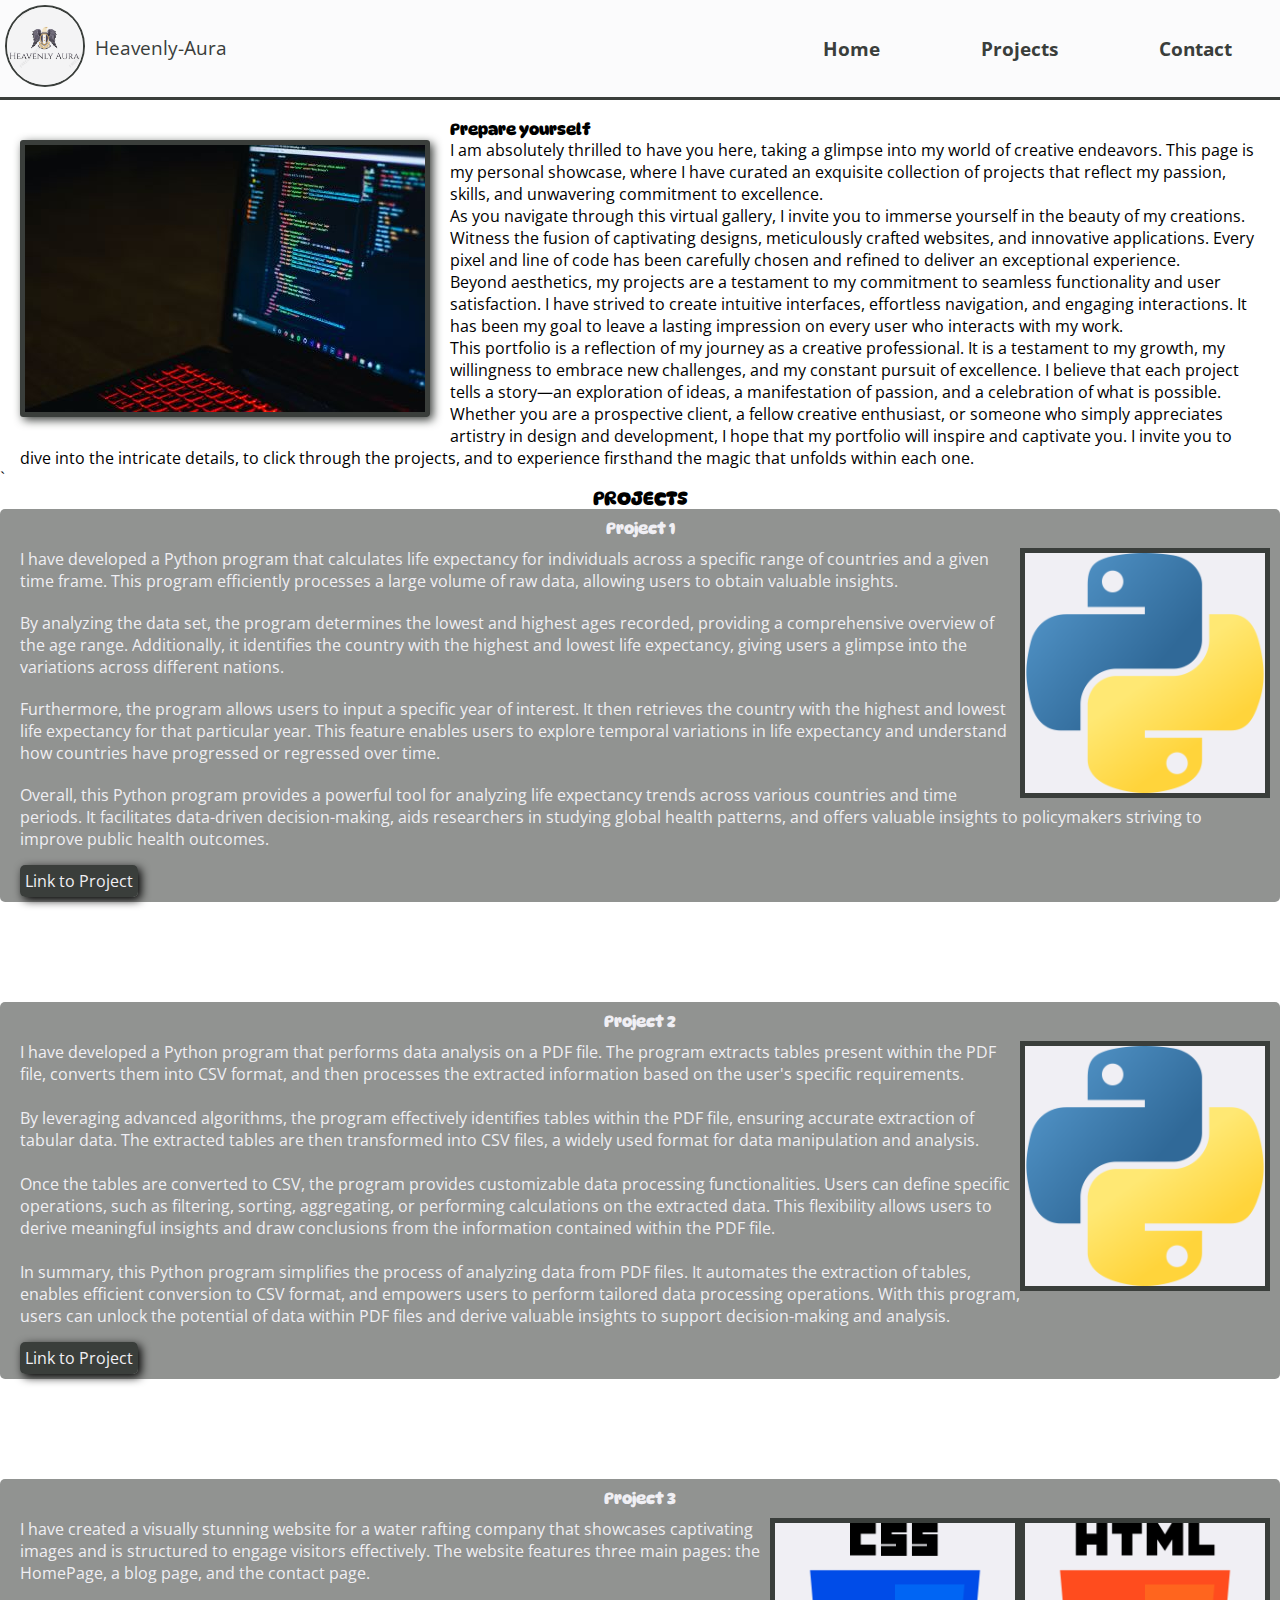
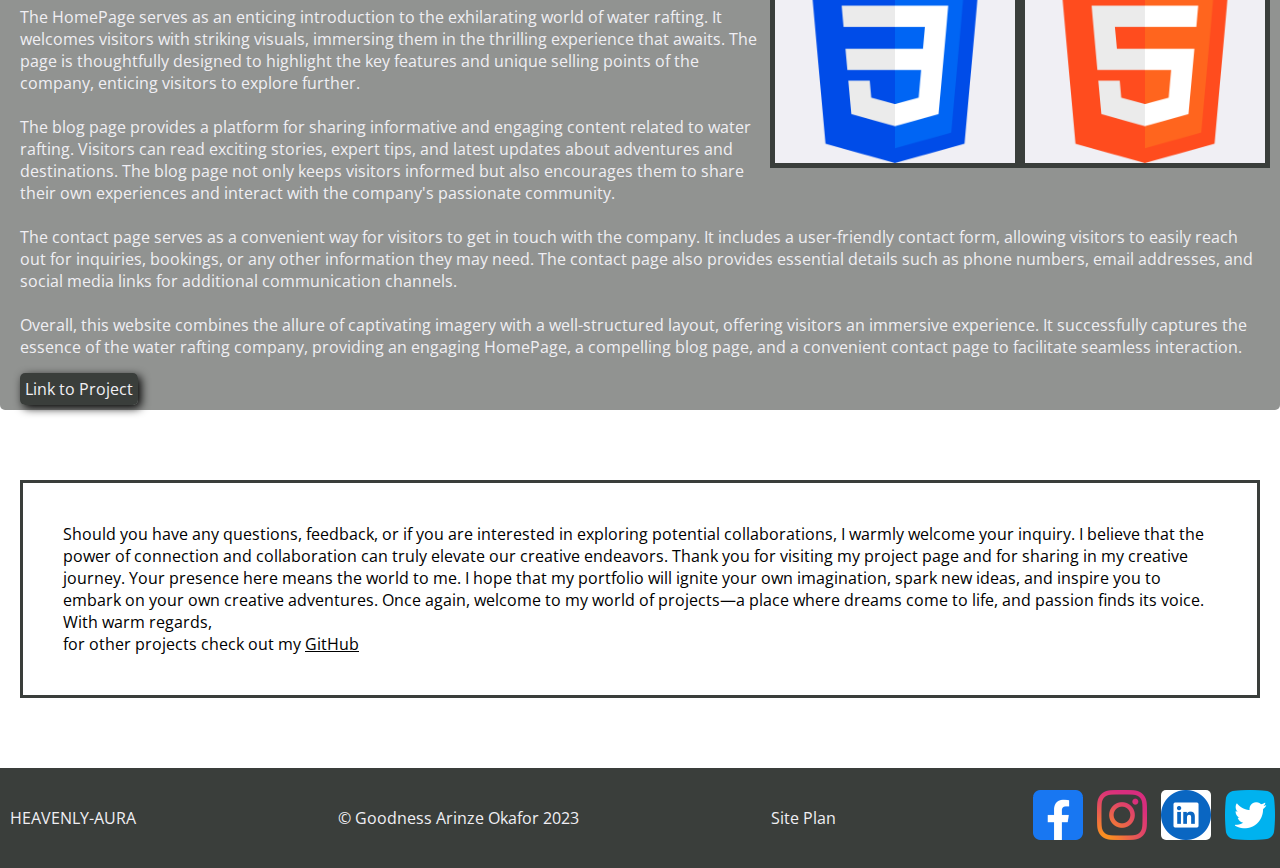
<file: personal-site-folder/projects.html>
<!DOCTYPE html>
<html lang="en">
<head>
    <meta charset="UTF-8">
    <meta name="viewport" content="width=device-width, initial-scale=1.0">
    <title>Heavebly-Aura | HomePage</title>
    <link rel="stylesheet" href="styles/style.css">
</head>
<body>
    <div class="container-2">
        <header class="page2-head">
            <div class="logo-div">
                <a href="index.html" class="logo"><img src="images/Logo.png" alt="logo"></a>
                <p>Heavenly-Aura</p>
            </div>
            <nav class="page2-nav">
                <a href="index.html">Home</a>
                <a href="projects.html">Projects</a>
                <a href="contact.html">Contact</a>   
            </nav>
        </header>

        <!-- <div class="hero">
            <img src="images/hero-img3.jpg" alt="" class="hero-img">
        </div> -->


        <div class="img-row">
            <img class="img1" src="images/homepage-img4.jpg" alt="">
            <h4>Prepare yourself</h4>
            <p>
                I am absolutely thrilled to have you here, taking a glimpse into my world of creative endeavors. This page is my personal showcase, where I have curated an exquisite collection of projects that reflect my passion, skills, and unwavering commitment to excellence. <br>
                
                As you navigate through this virtual gallery, I invite you to immerse yourself in the beauty of my creations. Witness the fusion of captivating designs, meticulously crafted websites, and innovative applications. Every pixel and line of code has been carefully chosen and refined to deliver an exceptional experience. <br>
                
                Beyond aesthetics, my projects are a testament to my commitment to seamless functionality and user satisfaction. I have strived to create intuitive interfaces, effortless navigation, and engaging interactions. It has been my goal to leave a lasting impression on every user who interacts with my work. <br>
                
                This portfolio is a reflection of my journey as a creative professional. It is a testament to my growth, my willingness to embrace new challenges, and my constant pursuit of excellence. I believe that each project tells a story—an exploration of ideas, a manifestation of passion, and a celebration of what is possible. 
                Whether you are a prospective client, a fellow creative enthusiast, or someone who simply appreciates artistry in design and development, I hope that my portfolio will inspire and captivate you. I invite you to dive into the intricate details, to click through the projects, and to experience firsthand the magic that unfolds within each one.</p>
            <!-- <img class="img2" src="images/homepage-img3.jpg" alt=""> -->

        </div>
`

        <main class="main-project">
            <h3>PROJECTS</h3>

            <section class="project1">
                <H4>Project 1</H4>

                <div class="project-img1">
                    <img src="images/python.png" alt="project-img1">
                </div>
                
                <p>
                    I have developed a Python program that calculates life expectancy for individuals across a specific range of countries and a given time frame. This program efficiently processes a large volume of raw data, allowing users to obtain valuable insights.
                </p>
                <p>
                    By analyzing the data set, the program determines the lowest and highest ages recorded, providing a comprehensive overview of the age range. Additionally, it identifies the country with the highest and lowest life expectancy, giving users a glimpse into the variations across different nations.
                </p>
                <p>
                    Furthermore, the program allows users to input a specific year of interest. It then retrieves the country with the highest and lowest life expectancy for that particular year. This feature enables users to explore temporal variations in life expectancy and understand how countries have progressed or regressed over time.
                </p>
                <p>
                    Overall, this Python program provides a powerful tool for analyzing life expectancy trends across various countries and time periods. It facilitates data-driven decision-making, aids researchers in studying global health patterns, and offers valuable insights to policymakers striving to improve public health outcomes.  
                    
                </p>
                <div class="project_a">
                    <a href="#" target="_blank">Link to Project</a>
                </div>
            </section>

            
            
            <section class="project2">
                <h4>Project 2</h4>
                <div class="project-img2">
                    <img src="images/python.png" alt="project-img2" class="projectimg2">
                </div>
                
                <p> 
                    I have developed a Python program that performs data analysis on a PDF file. The       program extracts tables present within the PDF file, converts them into CSV format, and then processes the extracted information based on the user's specific requirements. <br><br>

                    By leveraging advanced algorithms, the program effectively identifies tables within the PDF file, ensuring accurate extraction of tabular data. The extracted tables are then transformed into CSV files, a widely used format for data manipulation and analysis. <br><br>
                    
                    Once the tables are converted to CSV, the program provides customizable data processing functionalities. Users can define specific operations, such as filtering, sorting, aggregating, or performing calculations on the extracted data. This flexibility allows users to derive meaningful insights and draw conclusions from the information contained within the PDF file.
                    <br><br>
                    In summary, this Python program simplifies the process of analyzing data from PDF files. It automates the extraction of tables, enables efficient conversion to CSV format, and empowers users to perform tailored data processing operations. With this program, users can unlock the potential of data within PDF files and derive valuable insights to support decision-making and analysis.
                </p>
                <div class="project_a">
                    <a href="#" target="_blank">Link to Project</a>
                </div>
                
                </section>

            


            
            <section class="project3">
                <H4>Project 3</H4>

                <div class="project-img3">
                    <img src="images/html-5.png" alt="project-img3-1" class="projectimg3-1">
                    <img src="images/css-3.png" alt="project-img3-2" class="projectimg3-2">
                </div>
                
                <p>
                    I have created a visually stunning website for a water rafting company that showcases captivating images and is structured to engage visitors effectively. The website features three main pages: the HomePage, a blog page, and the contact page. <br><br>

                    The HomePage serves as an enticing introduction to the exhilarating world of water rafting. It welcomes visitors with striking visuals, immersing them in the thrilling experience that awaits. The page is thoughtfully designed to highlight the key features and unique selling points of the company, enticing visitors to explore further. <br><br>
                    
                    The blog page provides a platform for sharing informative and engaging content related to water rafting. Visitors can read exciting stories, expert tips, and latest updates about adventures and destinations. The blog page not only keeps visitors informed but also encourages them to share their own experiences and interact with the company's passionate community. <br><br>
                    
                    The contact page serves as a convenient way for visitors to get in touch with the company. It includes a user-friendly contact form, allowing visitors to easily reach out for inquiries, bookings, or any other information they may need. The contact page also provides essential details such as phone numbers, email addresses, and social media links for additional communication channels. <br><br>
                    
                    Overall, this website combines the allure of captivating imagery with a well-structured layout, offering visitors an immersive experience. It successfully captures the essence of the water rafting company, providing an engaging HomePage, a compelling blog page, and a convenient contact page to facilitate seamless interaction.
                </p> 

                <div class="project_a">
                    <a href="#" target="_blank">Link to Project</a>
                </div>

           
            </section>

            <div class="end">
                <p>
                    Should you have any questions, feedback, or if you are interested in exploring potential collaborations, I warmly welcome your inquiry. I believe that the power of connection and collaboration can truly elevate our creative endeavors.
                    Thank you for visiting my project page and for sharing in my creative journey. Your presence here means the world to me. I hope that my portfolio will ignite your own imagination, spark new ideas, and inspire you to embark on your own creative adventures.
                    Once again, welcome to my world of projects—a place where dreams come to life, and passion finds its voice.
                    With warm regards, </p>
                <p>for other projects check out my <a href="#">GitHub</a></p>
                </div>

        </main>
            <footer>
                <p>HEAVENLY-AURA</p>
        
                <P>&COPY; Goodness Arinze Okafor 2023</P>

                <a href="site-plan.html">Site Plan</a>
                <div class="social-div">
                    <a href="https://www.facebook.com/eznira/insta" target="_blank"><img src="images/facebook-logo1.png" alt="facebook-icon" class="social"></a>
                    <a href="https://www.instagram.com/daddy.nira/" target="_blank"><img src="images/instagram-logo1.png" alt="instagram-icon" class="social"></a>
                    <a href="https://www.linkedin.com/in/goodness-okafor-b2a993252/" target="_blank"><img src="images/linkedin-logo1.png" alt="linkedin-icon" class="social"></a>
                    <a href="https://twitter.com/eznira_" target="_blank"><img src="images/twitter-logo1.png" alt="twitter-icon" class="social"></a>   
                </div>
              
            </footer>

            
        
    </div>
</file>
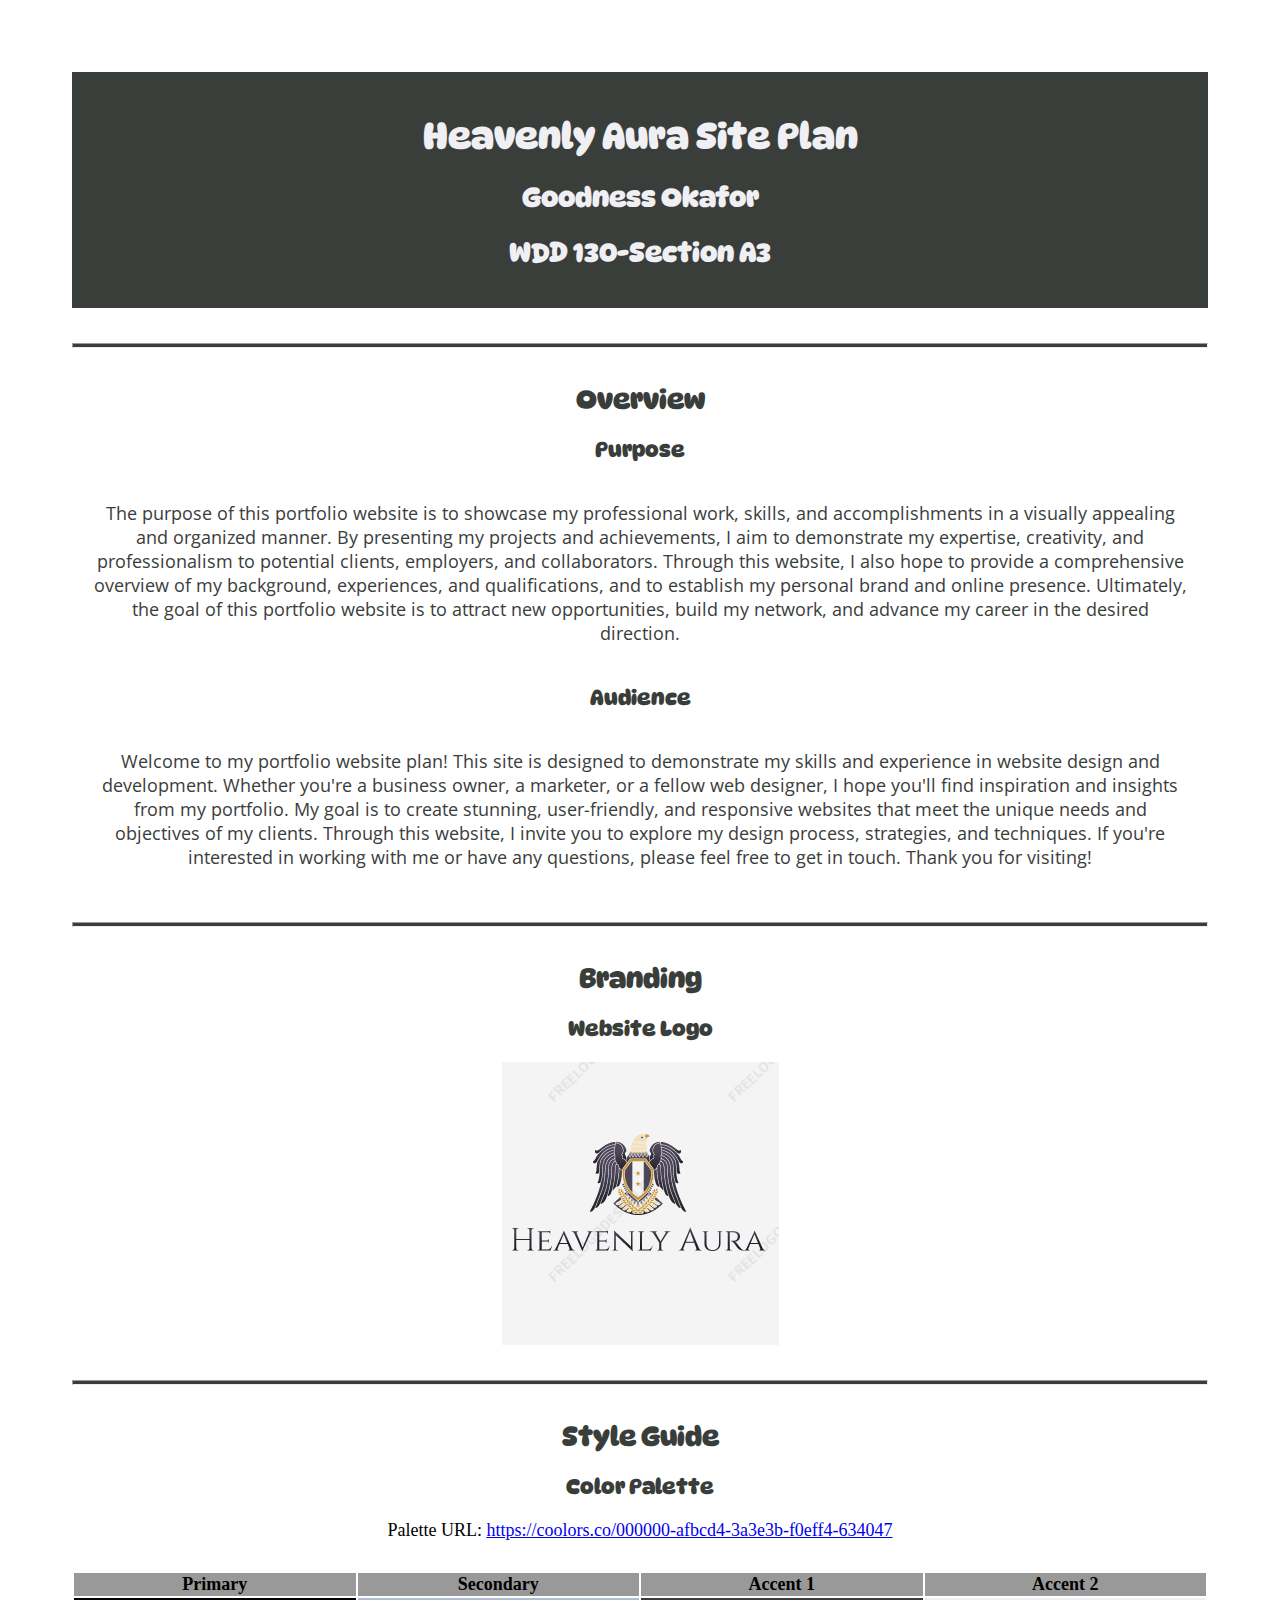
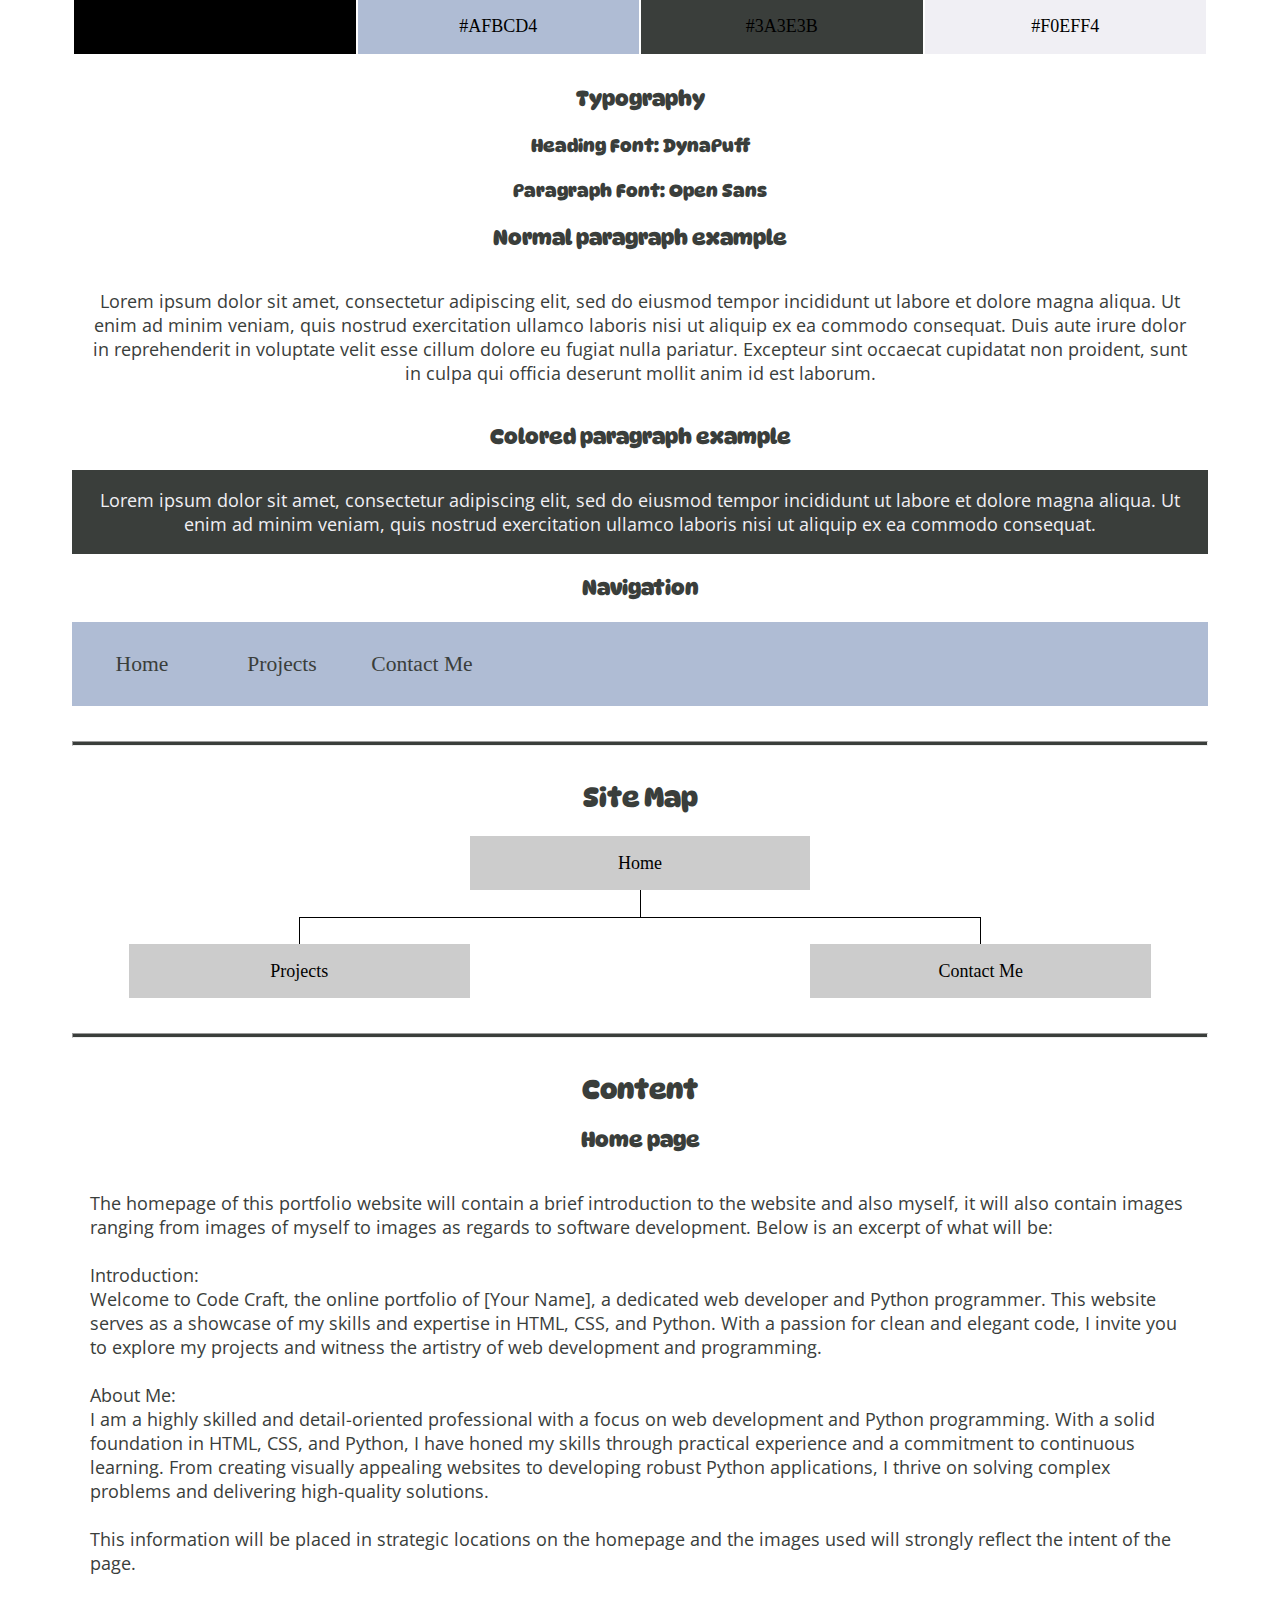
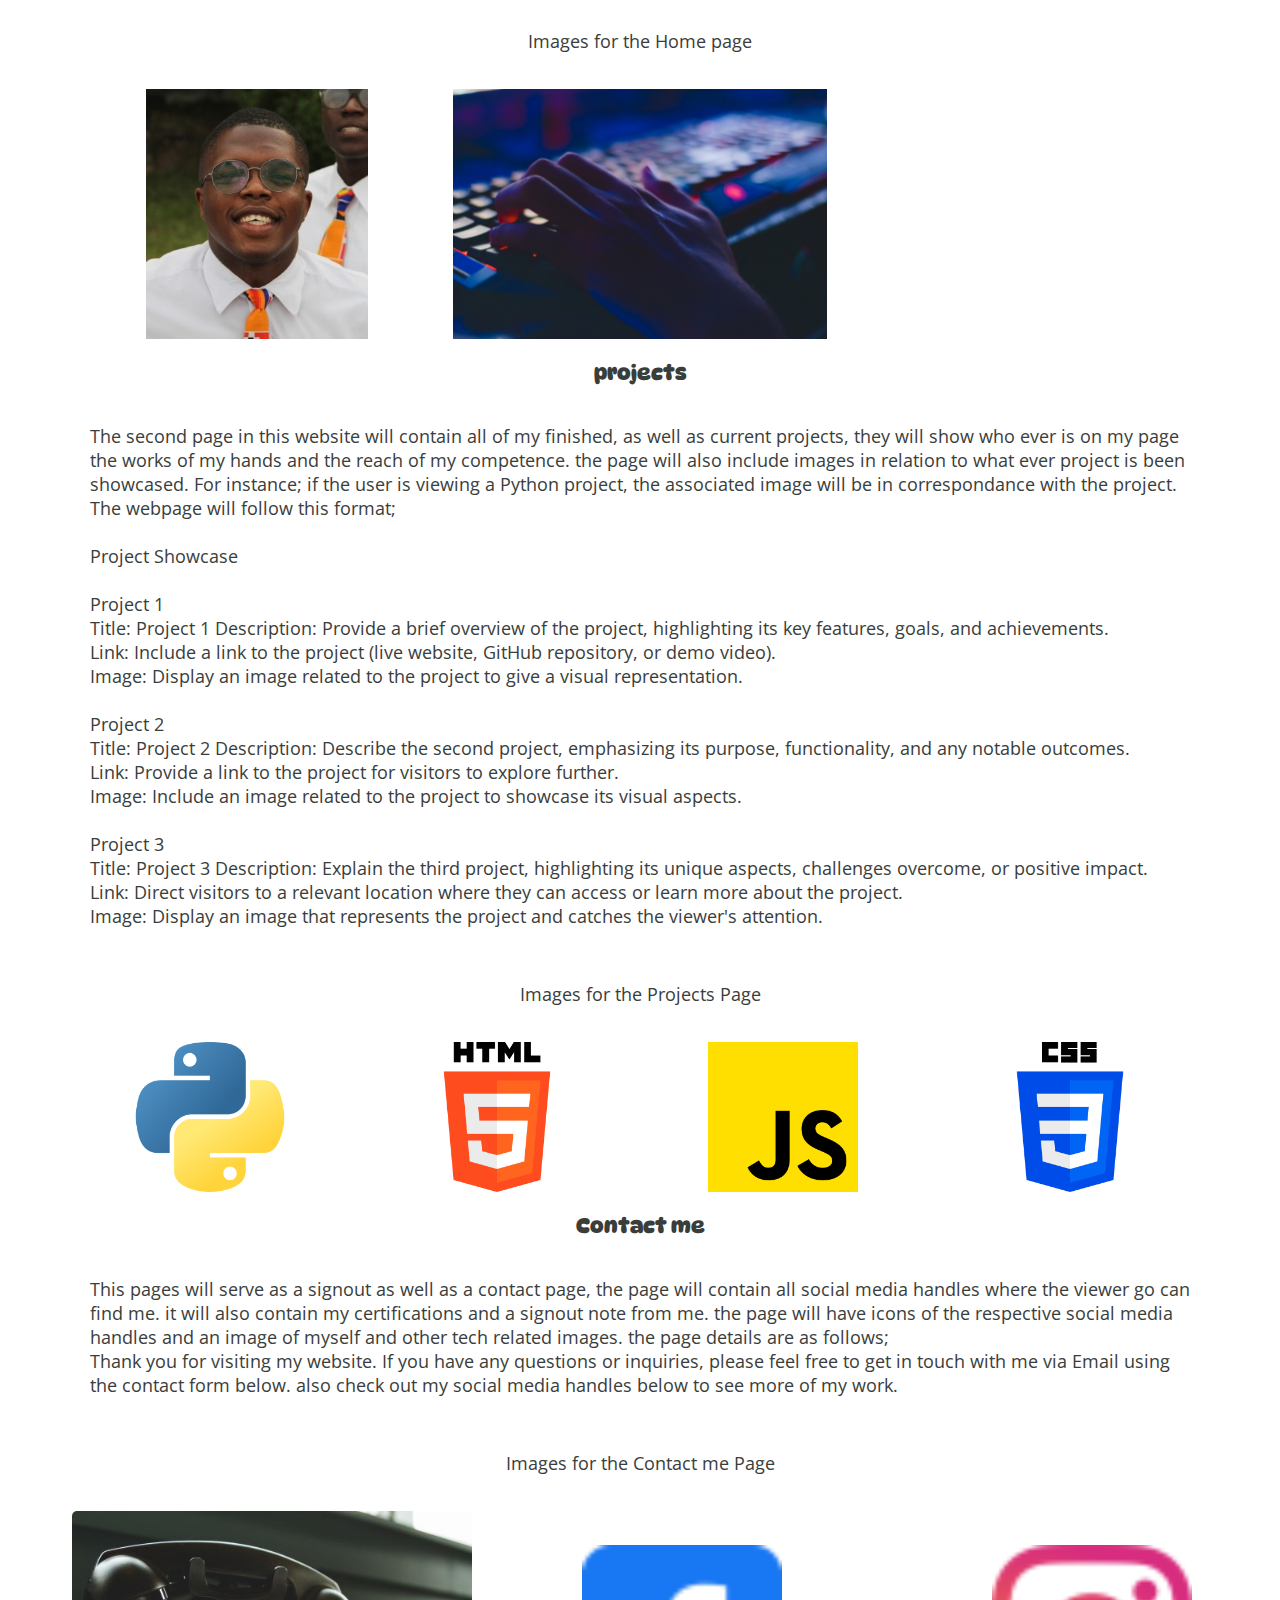
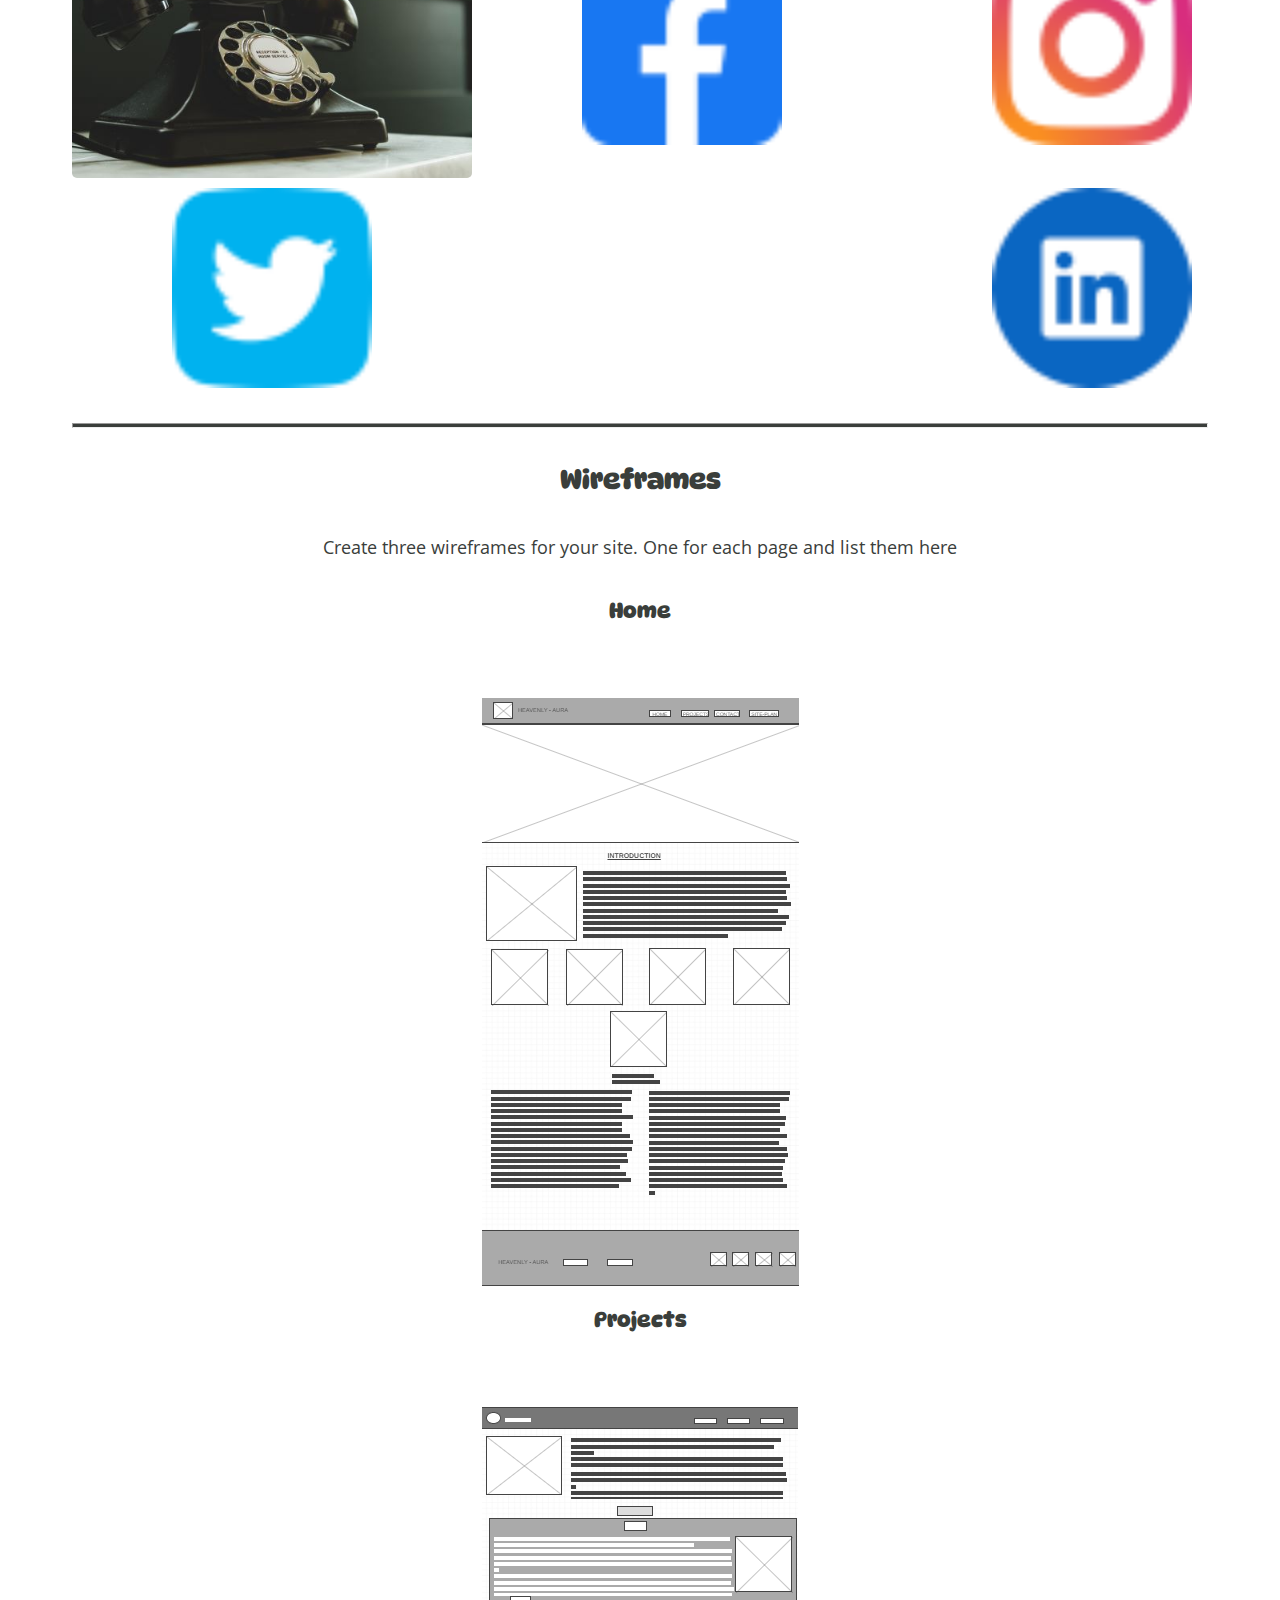
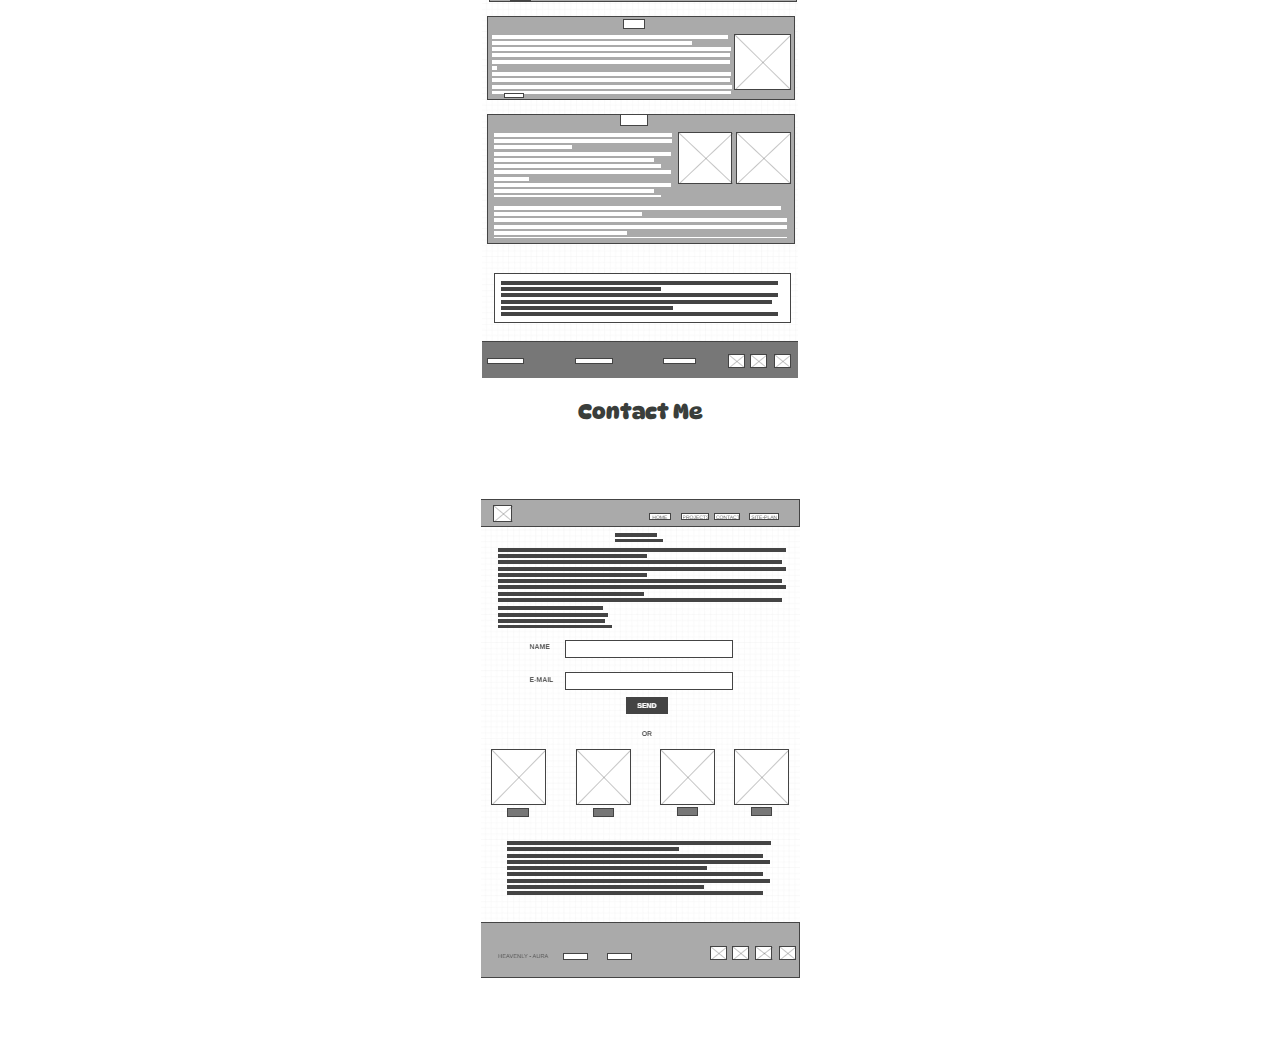
<file: personal-site-folder/site-plan.html>
<!DOCTYPE html>
<html lang="en-us">
    
  <head>
    <meta charset="utf-8">
    <title>Site Plan</title>
    <link type="text/css" rel="stylesheet" href="styles/site-plan.css">
  </head>

  <body>
    <header>
      <h1>Heavenly Aura Site Plan</h1>
      <h2>Goodness Okafor</h2>
      <h2>WDD 130-Section A3</h2>
      <!-- In the header above, add the name or your site, your name and class number. For example if you are in section 3 you would put WDD 130.03 -->
    </header>
    <main>

      <!-- ------------------------Steps 2-3------------------------------ -->
      <hr>
      <h2>Overview</h2>
      <h3>Purpose</h3>
      <p>The purpose of this portfolio website is to showcase my professional work, skills, and accomplishments in a visually appealing and organized manner. By presenting my projects and achievements, I aim to demonstrate my expertise, creativity, and professionalism to potential clients, employers, and collaborators. Through this website, I also hope to provide a comprehensive overview of my background, experiences, and qualifications, and to establish my personal brand and online presence. Ultimately, the goal of this portfolio website is to attract new opportunities, build my network, and advance my career in the desired direction.</p>  <!-- change this -->


      <h3>Audience</h3>
      <p>Welcome to my portfolio website plan! This site is designed to demonstrate my skills and experience in website design and development. Whether you're a business owner, a marketer, or a fellow web designer, I hope you'll find inspiration and insights from my portfolio. My goal is to create stunning, user-friendly, and responsive websites that meet the unique needs and objectives of my clients. Through this website, I invite you to explore my design process, strategies, and techniques. If you're interested in working with me or have any questions, please feel free to get in touch. Thank you for visiting!</p>  <!-- change this -->

      <hr>
      <h2>Branding</h2>
      <h3>Website Logo</h3>
      <!-- Replace this with some sort of logo for your site.  A logo can be as simple as the name of your site in a nice font :) -->
      <img src="images/Heavenly-Aura-Logo.png" alt="Logo image">
      <hr>
      <h2>
        Style Guide
      </h2>

      <!-- ------------------------Steps 4-8------------------------------ -->

      <h3>
        Color Palette
      </h3>
      <!--  The colors you choose for a website are one of the most important decisions you will make. Follow the instructions on the activity in iLearn then return and replace the color codes below with the hex color codes (the 6 digit numbers that show at the bottom of each color) for the colors you have chosen below.  You should have at least 2 colors but do not have to fill in all 4 if you do not need them.  -->

      <!-- Copy and paste the URL to your finished palette below Make sure to paste it into both spots -->
      Palette URL: <a href=https://coolors.co/000000-afbcd4-3a3e3b-f0eff4-634047 target="_blank">https://coolors.co/000000-afbcd4-3a3e3b-f0eff4-634047</a>


      <table class="colors">
        <tr><th>Primary</th><th>Secondary</th><th>Accent 1</th><th>Accent 2</th></tr>
        <!-- Replace the numbers in the boxes below with your hex color codes. Then switch to the site-plan.css file and change your colors there as well. -->
        <tr><td class="primary">#000000</td><td class="secondary">#AFBCD4</td><td class="accent1">#3A3E3B</td><td class="accent2">#F0EFF4</td></tr>
      </table>

      <!-- ------------------------Step 9------------------------------ -->

      <h3>
        Typography
      </h3>
      <!-- Choose a font for your paragraphs (body copy) and headlines. What font(s) have you chosen? Why did you choose what you did?  Make sure to review the list of web safe fonts at W3Schools.org as a starting point.  Think also about which of your colors above you might use for background and font colors. -->

      <h4>
        Heading Font: DynaPuff <!-- change this -->
      </h4>
      <h4>
        Paragraph Font: Open Sans  <!-- change this -->
      </h4>
      <h3>
        Normal paragraph example
      </h3>
      <p>
        Lorem ipsum dolor sit amet, consectetur adipiscing elit, sed do eiusmod tempor incididunt ut labore et dolore magna aliqua. Ut enim ad minim veniam, quis nostrud exercitation ullamco laboris nisi ut aliquip ex ea commodo consequat. Duis aute irure dolor in reprehenderit in voluptate velit esse cillum dolore eu fugiat nulla pariatur. Excepteur sint occaecat cupidatat non proident, sunt in culpa qui officia deserunt mollit anim id est laborum.
      </p>
      <h3>
        Colored paragraph example
      </h3>
      <p class="colored">
        Lorem ipsum dolor sit amet, consectetur adipiscing elit, sed do eiusmod tempor incididunt ut labore et dolore magna aliqua. Ut enim ad minim veniam, quis nostrud exercitation ullamco laboris nisi ut aliquip ex ea commodo consequat. 
      </p>

      <!-- ------------------------Step 10------------------------------ -->

      <h3>
        Navigation
      </h3>
      <!-- Think about how you want your navigation bar to look. In the site-plan.css file change the colors to your colors to get the look you desire. --> 
      <nav>
        <a href="#">Home</a>
        <a href="#">Projects</a>
        <a href="#">Contact Me</a>
      </nav>
      <hr>
      <h2>
        Site Map
      </h2>
      <div class="sitemap">
        <div class="sm-home">
          Home
        </div>
        <div class="sm-page2">
          Projects <!-- change this -->
        </div>
        <div class="sm-page3">
          Contact Me  <!-- change this -->
        </div>

        <div class="top">
          &nbsp;
        </div>
        <div class="left">
          &nbsp;
        </div>
        <div class="right">
          &nbsp;
        </div>

      </div>

      <!-- --------Content Section -------------- -->
      <hr>
      <h2>
        Content
      </h2>
      <h3>Home page</h3>
      <p class="home-page" >
        The homepage of this portfolio website will contain a brief introduction to the website and also myself, it will also contain images ranging from images of myself to images as regards to software development. Below is an excerpt of what will be: <br><br>
        Introduction: <br>
        Welcome to Code Craft, the online portfolio of [Your Name], a dedicated web developer and Python programmer. This website serves as a showcase of my skills and expertise in HTML, CSS, and Python. With a passion for clean and elegant code, I invite you to explore my projects and witness the artistry of web development and programming. <br><br>
        About Me: <br>
        I am a highly skilled and detail-oriented professional with a focus on web development and Python programming. With a solid foundation in HTML, CSS, and Python, I have honed my skills through practical experience and a commitment to continuous learning. From creating visually appealing websites to developing robust Python applications, I thrive on solving complex problems and delivering high-quality solutions. <br><br>
        This information will be placed in strategic locations on the homepage and the images used will strongly reflect the intent of the page.
      </p>
      <p>Images for the Home page</p>
      <div class="homepage-image">
        <img class="img1" src="images/hero-img2.jpg" alt="hero-img">
        <img class="img2" src="images/image-of-myself.jpg" alt="">
      </div>
        

      </ul>
      <h3>projects</h3>
      <p class="projects">
        The second page in this website will contain all of my finished, as well as current projects, they will show who ever is on my page the works of my hands and the reach of my competence. the page will also include images in relation to what ever project is been showcased. For instance; if the user is viewing a Python project, the associated image will be in correspondance with the project. <br> The webpage will follow this format; <br><br> Project Showcase <br><br>

        Project 1 <br>
        
        Title: Project 1 Description: Provide a brief overview of the project, highlighting its key features, goals, and achievements. <br>
        Link: Include a link to the project (live website, GitHub repository, or demo video). <br>
        Image: Display an image related to the project to give a visual representation. <br><br>
        Project 2 <br>
        
        Title: Project 2
        Description: Describe the second project, emphasizing its purpose, functionality, and any notable outcomes. <br>
        Link: Provide a link to the project for visitors to explore further. <br>
        Image: Include an image related to the project to showcase its visual aspects. <br> <br>
        Project 3 <br>
        
        Title: Project 3
        Description: Explain the third project, highlighting its unique aspects, challenges overcome, or positive impact. <br>
        Link: Direct visitors to a relevant location where they can access or learn more about the project. <br>
        Image: Display an image that represents the project and catches the viewer's attention.

      </p>
      <p>Images for the Projects Page</p>
      <div class="page2">
        <img class="p1" src="images/python.png" alt="image for page" width="150px">
        <img class="p2" src="images/html-5.png" alt="image for page" width="150px">
        <img class="p3" src="images/js.png" alt="image for page" width="150px">
        <img class="p4" src="images/css-3.png" alt="image for page" width="150px">
      </div>
     

      </ul>
      <h3>Contact me</h3>
      <p class="contact-me">
        This pages will serve as a signout as well as a contact page, the page will contain all social media handles where the viewer go can find me. it will also contain my certifications and a signout note from me. the page will have icons of the respective social media handles and an image of myself and other tech related images. the page details are as follows; <br> Thank you for visiting my website. If you have any questions or inquiries, please feel free to get in touch with me via Email using the contact form below. also check out my social media handles below to see more of my work. 
      </p>
      <p>Images for the Contact me Page</p>
      <div class="page3">
        <img class="img4" src="images/contactus.jpg" alt="image for page3">
        <img class="img5" src="images/facebook-logo1.png" alt="image for page3">
        <img class="img6" src="images/instagram-logo1.png" alt="image for page3">
        <img class="img7" src="images/twitter-logo1.png" alt="image for page3">
        <img class="img8" src="images/linkedin-logo1.png" alt="image for page3">
      </div>
       

      </ul>
      <hr>
      <h2>
        Wireframes
      </h2>
      <p>
        Create three wireframes for your site. One for each page and list them here</p>

      <h3>Home</h3>
      <p>         
        <!-- [Any additional details about home that the wireframe does not make clear] -->
      </p>
      <img src="images/homepage.png" alt="home page wireframe">

      <h3>Projects</h3>
      <p>         
        <!-- [Any additional details about page 2 that the wireframe does not make clear] -->
      </p>
      <img src="images/wirefame-p2.png" alt="page 2 wireframe">

      <h3>Contact Me</h3>
      <p>         
        <!-- [Any additional details about page 3 that the wireframe does not make clear] -->
      </p>
      <img src="images/contact-p-site.png" alt="page 3 wireframe">
    </main>
  </body>

</html>
</file>
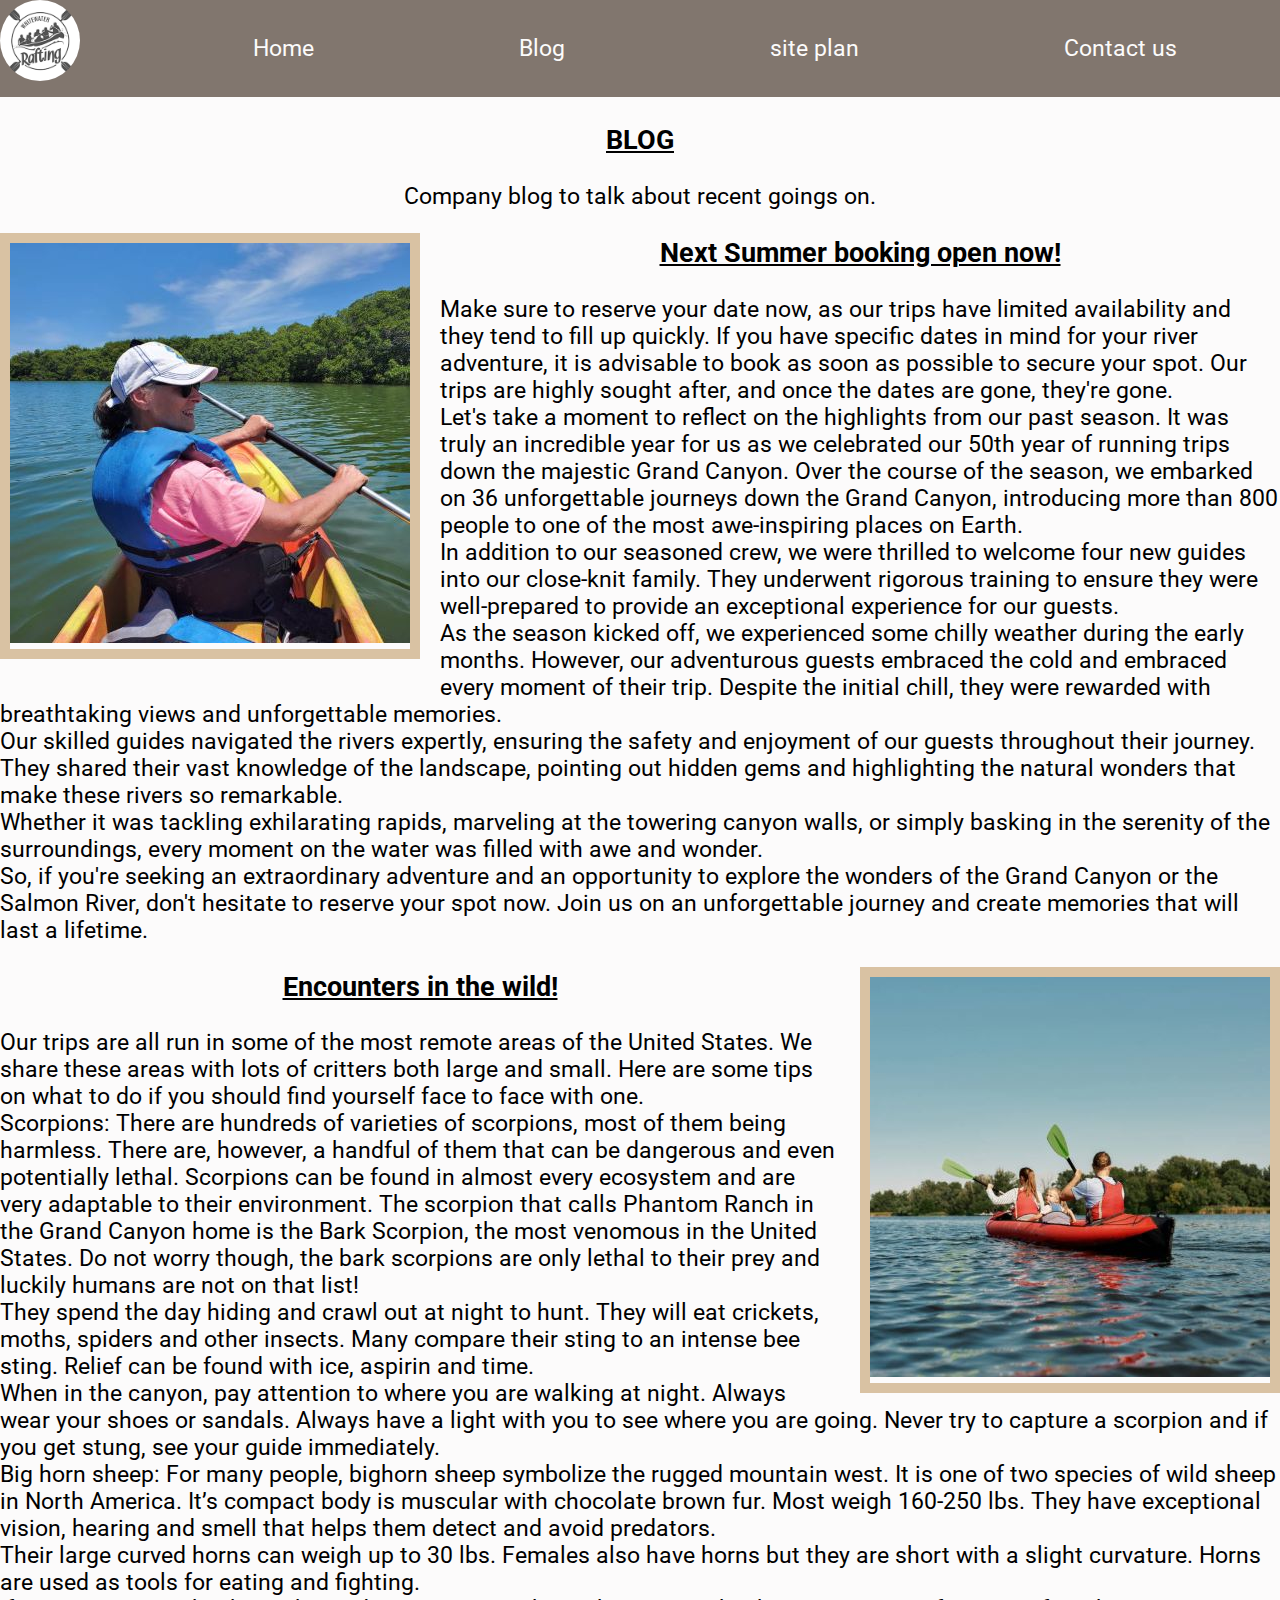
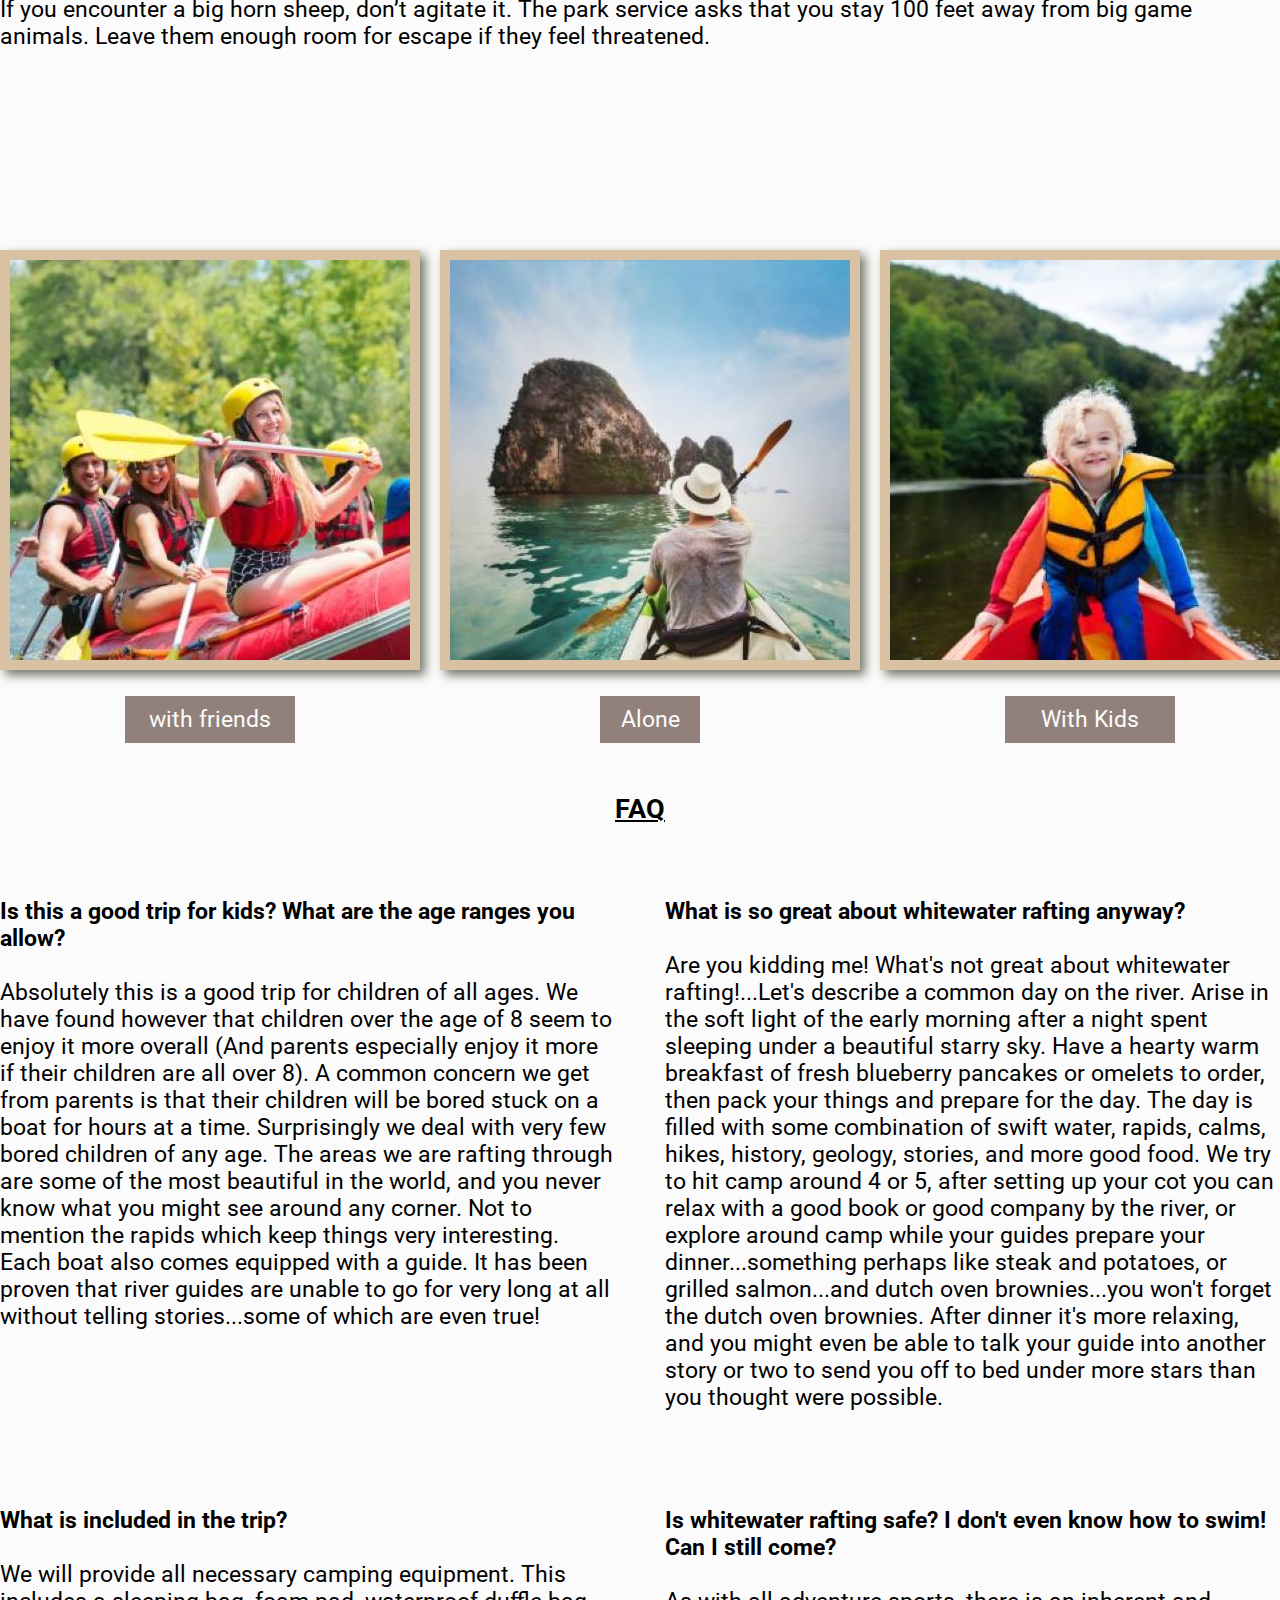
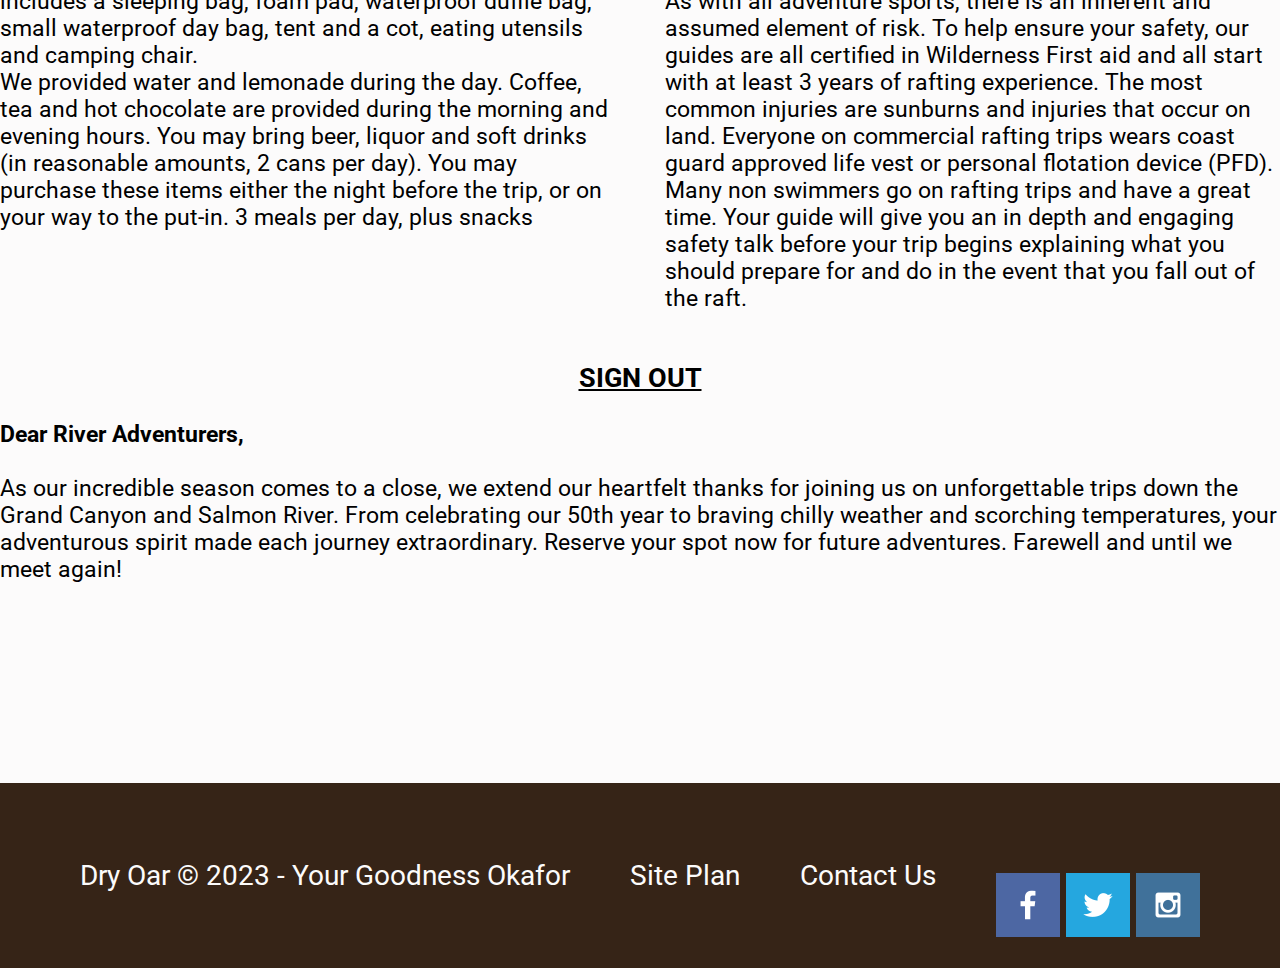
<file: wwr/blog.html>
<!DOCTYPE html>
<html lang="en">
<head>
    <meta charset="UTF-8">
    <meta http-equiv="X-UA-Compatible" content="IE=edge">
    <meta name="viewport" content="width=device-width, initial-scale=1.0">
    <title>Whitewater Rafting Vacations | Dry Oar Boating | Rivers</title>
    <link rel="stylesheet" href="styles/style.css">
</head>
<body>
<div id="content">
    <header>
        <a id= 'logo-link' href="index.html">
            <img class= 'logo' src="images/logo6_200.png" alt="logo image">
        </a>
        <nav>
            <a href="index.html">Home</a>
            <a href="blog.html">Blog</a>
            <a href="site-plan-rafting.html"> site plan</a>
            <a href="contactus.html">Contact us</a>
        </nav>
    </header>

    <main>
        <section class="river-section">
            <h3>BLOG</h3>
            <p>Company blog to talk about recent goings on.</p>
            <div class="river-img1">
                <img src="images/rivers-img2.jpg" alt="img1">
            </div>
                <h3> Next Summer booking open now!</h3>
                <P class="blog-p1">
                    Make sure to reserve your date now, as our trips have limited availability and they tend to fill up quickly. If you have specific dates in mind for your river adventure, it is advisable to book as soon as possible to secure your spot. Our trips are highly sought after, and once the dates are gone, they're gone. <br>

                    Let's take a moment to reflect on the highlights from our past season. It was truly an incredible year for us as we celebrated our 50th year of running trips down the majestic Grand Canyon. Over the course of the season, we embarked on 36 unforgettable journeys down the Grand Canyon, introducing more than 800 people to one of the most awe-inspiring places on Earth. <br>
                    
                    In addition to our seasoned crew, we were thrilled to welcome four new guides into our close-knit family. They underwent rigorous training to ensure they were well-prepared to provide an exceptional experience for our guests. <br>
                    
                    As the season kicked off, we experienced some chilly weather during the early months. However, our adventurous guests embraced the cold and embraced every moment of their trip. Despite the initial chill, they were rewarded with breathtaking views and unforgettable memories. <br>
                    
                    Our skilled guides navigated the rivers expertly, ensuring the safety and enjoyment of our guests throughout their journey. They shared their vast knowledge of the landscape, pointing out hidden gems and highlighting the natural wonders that make these rivers so remarkable. <br>
                    
                    Whether it was tackling exhilarating rapids, marveling at the towering canyon walls, or simply basking in the serenity of the surroundings, every moment on the water was filled with awe and wonder. <br>
                     
                    So, if you're seeking an extraordinary adventure and an opportunity to explore the wonders of the Grand Canyon or the Salmon River, don't hesitate to reserve your spot now. Join us on an unforgettable journey and create memories that will last a lifetime. <br>
                </P>

            <div class="river-img2">
                <img src="images/rivers-img1.jpg" alt="img2">
            </div>

            <div class="blog2">
                <h3>Encounters in the wild!</h3>
                <P class="blog-p2">
                    
                    Our trips are all run in some of the most remote areas of the United States. We share these areas with lots of critters both large and small. Here are some tips on what to do if you should find yourself face to face with one. <br>
                    
                    Scorpions: There are hundreds of varieties of scorpions, most of them being harmless. There are, however, a handful of them that can be dangerous and even potentially lethal. Scorpions can be found in almost every ecosystem and are very adaptable to their environment. The scorpion that calls Phantom Ranch in the Grand Canyon home is the Bark Scorpion, the most venomous in the United States. Do not worry though, the bark scorpions are only lethal to their prey and luckily humans are not on that list! <br>
                    
                    They spend the day hiding and crawl out at night to hunt. They will eat crickets, moths, spiders and other insects. Many compare their sting to an intense bee sting. Relief can be found with ice, aspirin and time. <br>
                    
                    When in the canyon, pay attention to where you are walking at night. Always wear your shoes or sandals. Always have a light with you to see where you are going. Never try to capture a scorpion and if you get stung, see your guide immediately. <br>
                    
                    Big horn sheep: For many people, bighorn sheep symbolize the rugged mountain west. It is one of two species of wild sheep in North America. It’s compact body is muscular with chocolate brown fur. Most weigh 160-250 lbs. They have exceptional vision, hearing and smell that helps them detect and avoid predators. <br>
                    
                    Their large curved horns can weigh up to 30 lbs. Females also have horns but they are short with a slight curvature. Horns are used as tools for eating and fighting. <br>
                    
                    If you encounter a big horn sheep, don’t agitate it. The park service asks that you stay 100 feet away from big game animals. Leave them enough room for escape if they feel threatened.
                </P>
            </div>
        </section>
    </main>

    <div class="card">
        <div class="card-img1">
            <img class="card-imgp2" src="images/card-1.jpg" alt="card-img1">
            <p>with friends</p>
        </div>

        <div class="card-img2">
            <img class="card-imgp2" src="images/card-2.jpg" alt="card-img1">
            <p>Alone</p>
        </div>
        
        <div class="card-img3">
            <img class="card-imgp2" src="images/card-3.jpg" alt="card-img1">
            <p>With Kids</p>
        </div>
    </div>

    <aside>
        <section class="faq">
            <h3>FAQ</h3>
        
            <div class="faq1">
                <p><strong>Is this a good trip for kids? What are the age ranges you allow?</strong>  <br> <br>
                    Absolutely this is a good trip for children of all ages. We have found however that children over the age of 8 seem to enjoy it more overall (And parents especially enjoy it more if their children are all over 8). A common concern we get from parents is that their children will be bored stuck on a boat for hours at a time. Surprisingly we deal with very few bored children of any age. The areas we are rafting through are some of the most beautiful in the world, and you never know what you might see around any corner. Not to mention the rapids which keep things very interesting. Each boat also comes equipped with a guide. It has been proven that river guides are unable to go for very long at all without telling stories...some of which are even true!</p>
            </div>

            <div class="faq2">
                <p>  <strong>What is so great about whitewater rafting anyway?</strong> <br><br>
                    Are you kidding me! What's not great about whitewater rafting!...Let's describe a common day on the river.
                    Arise in the soft light of the early morning after a night spent sleeping under a beautiful starry sky. Have a hearty warm breakfast of fresh blueberry pancakes or omelets to order, then pack your things and prepare for the day. The day is filled with some combination of swift water, rapids, calms, hikes, history, geology, stories, and more good food. We try to hit camp around 4 or 5, after setting up your cot you can relax with a good book or good company by the river, or explore around camp while your guides prepare your dinner...something perhaps like steak and potatoes, or grilled salmon...and dutch oven brownies...you won't forget the dutch oven brownies. After dinner it's more relaxing, and you might even be able to talk your guide into another story or two to send you off to bed under more stars than you thought were possible.</p>
            </div>
                    
             <div class="faq3">
                <p> <strong>What is included in the trip?</strong>  <br><br>
                    We will provide all necessary camping equipment. This includes a sleeping bag, foam pad, waterproof duffle bag, small waterproof day bag, tent and a cot, eating utensils and camping chair. <br>
                    We provided water and lemonade during the day. Coffee, tea and hot chocolate are provided during the morning and evening hours. You may bring beer, liquor and soft drinks (in reasonable amounts, 2 cans per day). You may purchase these items either the night before the trip, or on your way to the put-in. 3 meals per day, plus snacks</p>
            </div>

            <div class="faq4">
                <p> <strong>Is whitewater rafting safe? I don't even know how to swim! Can I still come? </strong><br> <br>
                    As with all adventure sports, there is an inherent and assumed element of risk. To help ensure your safety, our guides are all certified in Wilderness First aid and all start with at least 3 years of rafting experience. The most common injuries are sunburns and injuries that occur on land.
                    Everyone on commercial rafting trips wears coast guard approved life vest or personal flotation device (PFD). Many non swimmers go on rafting trips and have a great time. Your guide will give you an in depth and engaging safety talk before your trip begins explaining what you should prepare for and do in the event that you fall out of the raft.</p>
            </div>

           

           
        </section>

        <section class="signout">
            <h3>SIGN OUT</h3>
            <div class="text-info">
                <p><strong>Dear River Adventurers,</strong> <br><br>

                    As our incredible season comes to a close, we extend our heartfelt thanks for joining us on unforgettable trips down the Grand Canyon and Salmon River. From celebrating our 50th year to braving chilly weather and scorching temperatures, your adventurous spirit made each journey extraordinary. Reserve your spot now for future adventures. Farewell and until we meet again!</p>
            </div>
        </section>
    </aside>

    <footer>
        <p>Dry Oar © 2023 - Your Goodness Okafor</p>
        <p><a href="site-plan-rafting.html">Site Plan</a></p>
        <p><a href="contactus.html">Contact Us</a></p>
        <div class="social">
            <a href="https://facebook.com" target="_blank">
                <img src="images/facebook.png" alt="fb icon">
            </a>
            <a href="https://twitter.com" target="_blank">
                <img src="images/twitter.png" alt="twitter icon">
            </a>
            <a href="https://instagram.com" target="_blank">
                <img src="images/instagram.png" alt="instagram icon">
            </a>
        </div>
    </footer>
  
</div>
</body>
</html>
</file>
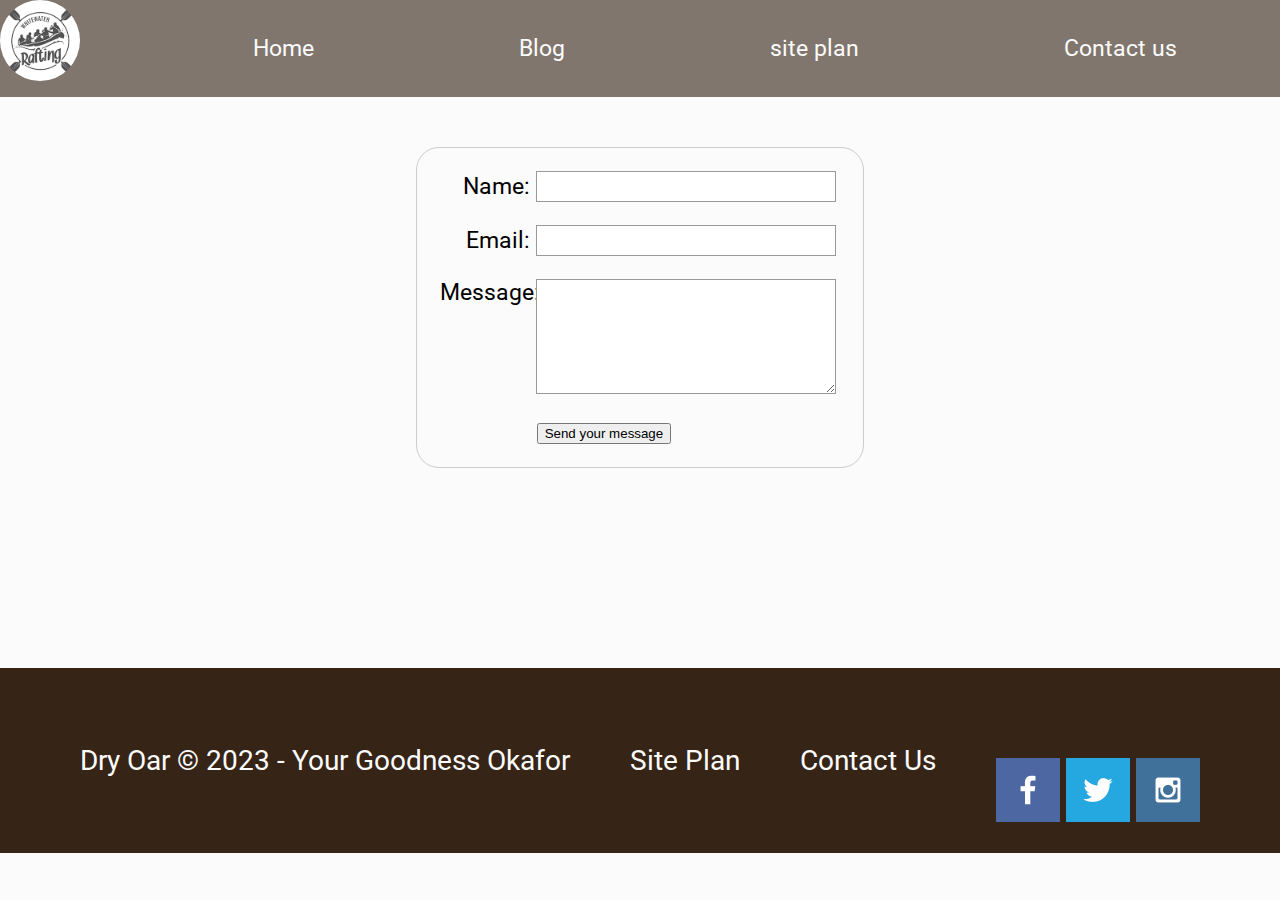
<file: wwr/contactus.html>
<!DOCTYPE html>
<html lang="en">
<head>
    <meta charset="UTF-8">
    <meta http-equiv="X-UA-Compatible" content="IE=edge">
    <meta name="viewport" content="width=device-width, initial-scale=1.0">
    <title>Whitewater Rafting Vacations | Dry Oar Boating | Home</title>
    <link rel="stylesheet" href="styles/style.css">
</head>
<body>
    <div id="content">
        <header>
            <a id= 'logo-link' href="index.html">
                <img class= 'logo' src="images/logo6_200.png" alt="logo image">
            </a>
            <nav>   
                <a href="index.html">Home</a>
                <a href="blog.html">Blog</a>
                <a href="site-plan-rafting.html"> site plan</a>
                <a href="contactus.html">Contact us</a>
            </nav>
        </header>
    </div>

    <div id="feedback"></div>

    <form action="/my-handling-form-page" method="post">
      <ul>
        <li>
          <label for="name">Name:</label>
          <input type="text" id="name" name="user_name" />
        </li>
        <li>
          <label for="mail">Email:</label>
          <input type="email" id="mail" name="user_email" />
        </li>
        <li>
          <label for="msg">Message:</label>
          <textarea id="msg" name="user_message"></textarea>
        </li>

        <li class="button">
            <button type="submit">Send your message</button>
          </li>
          
      </ul>
    </form>



<footer>
    <p>Dry Oar © 2023 - Your Goodness Okafor</p>
    <p><a href="site-plan-rafting.html">Site Plan</a></p>
    <p><a href="contactus.html">Contact Us</a></p>
    <div class="social">
        <a href="https://facebook.com" target="_blank">
            <img src="images/facebook.png" alt="fb icon">
        </a>
        <a href="https://twitter.com" target="_blank">
            <img src="images/twitter.png" alt="twitter icon">
        </a>
        <a href="https://instagram.com" target="_blank">
            <img src="images/instagram.png" alt="instagram icon">
        </a>
    </div>
</footer>



<script>
    // get the feedback div element so we can do something with it.
    const feedbackElement = document.getElementById('feedback');
    // get the form so we can read what was entered in it.
    const formElement = document.forms[0];
    // add a 'listener' to wait for a submission of our form. When that happens run the code below.
    formElement.addEventListener('submit', function(e) {
        // stop the form from doing the default action.
        e.preventDefault();
        // set the contents of our feedback element to a message letting the user know the form was submitted successfully. Notice that we pull the name that was entered in the form to personalize the message!
        feedbackElement.innerHTML = 'Hello '+ formElement.user_name.value +'! Thank you for your message. We will get back with you as soon as possible!';
        // make the feedback element visible.
        feedbackElement.style.display = "block";
        // add a class to move everything down so our message doesn't cover it.
        document.body.classList.toggle('moveDown');
    });
</script>
</body>
</html>
</file>
<file: personal-site-folder/styles/style.css>
@import url('https://fonts.googleapis.com/css2?family=DynaPuff&family=Open+Sans&display=swap');


:root {
    /* change the values below to your colors from your palette */
    --primary-color: #000000	   ;
    --secondary-color: #AFBCD4;
    --accent1-color: #3A3E3B;
    --accent2-color: #F0EFF4;
  
    /* change the values below to your chosen font(s) */
    --heading-font: DynaPuff ;
    --paragraph-font: 'Open Sans', Hevtica, sans-serif;
  
}

  /* general selectors */
* {
    margin: 0;
    padding: 0;
    box-sizing: border-box;
}

* p, a, li {
    font-family: var(--paragraph-font);
    color: var(--primary-color);

}

* h3, h4 {
    font-family: var(--heading-font);
    color: var(--primary-color);
}



h3 {
    text-align: center;
}

/*  width arrangement */
.container {
    display: grid;
    max-width: 1600px;
    margin: 0 auto;
    z-index: -2;
}

/* logo */
.logo-div {
    padding: 5px;
    display: flex;
    align-items: center;
    gap: 10px;
}

.logo-div p {
    color: var(--accent2-color);
    font-size: 19px;
}

/* header section */
header {
    display: flex;
    justify-content: space-between ;
    align-items: center;
    background-color:#f0eff446;
}

header img {
    width: 80px;
    border-radius: 50%;
    align-items: center;
}

/* Navigation section */
nav {
    padding: 0;
}

nav a {
    color: var(--accent2-color);
    padding: 0 70px;
    text-decoration: none;
    font-size: 19px;
    padding: 1.5em;
    transition: .5s;
    margin: 0 20px;
    font-weight: bold;
}

nav a:hover {
    background-color: var(--accent2-color);
    color: var(--accent1-color);
    padding: 1.6em;
}

/* hero section */
.hero-img {
    width: 100%;
    z-index: 10;
}

.hero {
    display: grid;
    grid-template-columns: 1fr 1fr 1fr;
    grid-template-rows: 1fr 1fr 1fr;
    justify-items: center;
    align-items: center;
    margin-bottom: 50px;
}

.hero-box {
    grid-row: 1/4;
    margin-top: -100px;
    grid-column: 1/4;
    z-index: -1;
    width: 100%;
}

.hero h3 {
    align-self: flex-end;
    grid-row: 1/2;
    grid-column: 1/4;
    z-index: 1;
    color: var(--accent2-color);
    font-size: 3.5em;
}

.hero p {
    margin-top: -70px;
    color: var(--accent2-color);
    grid-column: 1/4;
    grid-row: 2/3;
    z-index: 1;
    font-size: 2em;
    text-align: center;
}

/* main section */
.intro-img {
    float: left;
    margin: 20px;
}

.main-section h3 {
    margin-bottom: 40px;
}

.main-section li {
    margin-left: 20px;
}

.main-section {
    margin-bottom: 40px;
}


/* card image section */
.card-img img {
    width: 300px;
    border: 10px solid #AFBCD4;
    transition: transform .5s;
    box-shadow: 5px 5px 10px #0000009b;
}

.card-img {
    display: grid;
    grid-template-columns: repeat(4, 1fr);
    gap: 30px;
    width: 100%;
    justify-items: center;
    margin-bottom: 50px;
}

.card-img img:hover {
    opacity: .6;
    transform: scale(1.1);
}  

.card1 {
    grid-column: 1/2;

}

.card2 {
    grid-column: 2/3;
}

.card3 {
    grid-column: 3/4;
}

.card4 {
    grid-column: 4/5;
}

/* resume section */
.resume-div {
    text-align: center;
}

.resume {
    display: inline-block;
    text-decoration: none;
    background-color: var(--accent1-color);
    color: var(--accent2-color);
    padding: 10px;
    border-radius: 7px;
    margin: 10px 0;
    transition: .1s;  
}


.resume:hover {
    background-color: var(--accent2-color);
    padding: 11px;
    border: 2px solid #3A3E3B;
    color: #3A3E3B;
}

/* tech tips */
.tech-tips {
    display: grid;
    grid-template-columns: 1fr 1fr;
    grid-template-rows: 1fr;
    margin-bottom: 50px;
}

.tech-tips h3 {
    margin: 20px auto;
    text-decoration: underline;
}

.portion1 {
    width: 90%;
    grid-column: 1/2;
    margin-left: 20px;
}

.portion2 {
    grid-column:2/3;
    width: 90%;
    margin-left: 20px;
}

.tech-tips h3 {
    grid-column: 1/3;
    grid-row: 1/2;
}


/* footer section */

footer {
    display: flex;
    justify-content: space-between;
    background-color: var(--accent1-color);
    align-items: center;
    height: 100px;
}

footer a {
    color: var(--accent2-color);
    text-decoration: none;
}

footer p {
    color: var(--accent2-color);
    margin-left: 10px;
}

footer img {
    border-radius: 5px;
    margin-right: 5px;

}
.social {
    margin: 0 5px;
}



/* page 2 css */


.page2-nav a, .page2-head p {
    color: var(--accent1-color);
}

.page2-nav a:hover {
    background-color: var(--accent1-color);
    color: var(--accent2-color);
}

.page2-head {
    border-bottom: #3A3E3B solid 3px;
    margin-bottom: 20px;
}

.page2-head img {
    border: var(--accent1-color) 2px solid;
}

.img1 {
    float: left;
    margin: 20px;
    border: var(--accent1-color) 5px solid;
    border-radius: 3px;
    box-shadow:var(--accent1-color) 3px 3px 10px;
}

.img-row h4 {
    margin-top: 20px;
}

.img-row p {
    margin: 0 20px;
}

.main-project H4 {
    text-align: center;
    color: var(--accent2-color);
    margin-bottom: 10px;
}

.project1 img, .project2 img, .project3 img {
    float: right;
    width: 250px;
    border:5px solid var(--accent1-color);
    background-color:var(--accent2-color) ;
}
.project1 a, .project2 a, .project3 a {
    padding: 5px;
    background-color: var(--accent1-color);
    color: var(--accent2-color);
    border-radius: 5px;
    text-decoration: none;
    box-shadow: black 3px 3px 10px;
    margin-left: 10px;
    
}

.project1 p, .project2 p, .project3 p {
    color:var(--accent2-color);
    margin-bottom: 20px;
    margin-right: 10px;
    margin-left: 10px;
}

.project1 {
    margin-bottom: 100px;
    /* border: 2px solid black; */
    padding: 10px;
    background-color: #3a3e3b8f;
    /* box-shadow: #3A3E3B 5px 5px 15px; */
    border-radius: 5px;
}

.project2 {
    margin-bottom: 100px;
    /* border: 2px solid black; */
    padding: 10px;
    background-color: #3a3e3b8f;
    /* box-shadow: #3A3E3B 5px 5px 15px; */
    transition: .5s;
    border-radius: 5px;
}

.project3 {
    margin-bottom: 70px;
    padding: 10px;
    background-color: #3a3e3b8f;
    /* box-shadow: #3A3E3B 5px 5px 15px; */
    transition: .5s;
    border-radius: 5px;
}

.end {
    border: 3px solid #3A3E3B;
    padding: 40px;
    margin: 0 20px;
    margin-bottom: 70px;
    /* box-shadow: #3A3E3B 5px 5px 15px; */
}

.msg-contact {
    margin-left: 10px;
    margin-left: 10px;
}

/* form styling  */

form {
    /* Center the form on the page */
    margin: 50px auto;
    width: 400px;
    /* Form outline */
    padding: 1em;
    border: 1px solid #ccc;
    border-radius: 1em;
  }
  
  ul {
    list-style: none;
    padding: 0;
    margin: 0;
    margin-left: 30px;
    text-align: start;
  }
  
  form li + li {
    margin-top: 1em;
  }
  
  label {
    /* Uniform size & alignment */
    display: inline-block;
    width: 90px;
    text-align: right;
  }
  
  input,
  textarea {
    /* To make sure that all text fields have the same font settings
       By default, textareas have a monospace font */
    font: 1em sans-serif;
    text-align: center;
    margin-right: 100px;
  
    /* Uniform text field size */
    width: 300px;
    height: 40px;
    box-sizing: border-box;
    /* Match form field borders */
    border: 1px solid #999;
    border-radius: 5px;
  }
  
  input:focus,
  textarea:focus {
    /* Additional highlight for focused elements */
    border-color: #000;
  }
  
  textarea {
    /* Align multiline text fields with their labels */
    vertical-align: top;
  
    /* Provide space to type some text */
    height: 5em;
  }
  
  .button {
    /* Align buttons with the text fields */
    padding-left: 90px; /* same size as the label elements */
  }
  
  button {
    /* This extra margin represent roughly the same space as the space
       between the labels and their text fields */
    /* margin-right: 50px; */
    padding: 10px;
    font-size: 1.2em;
  }
  
.contact-img {
    float: left;
    margin-right: 20px;
} 


.msg {
    margin-top: 20px;
}

.msg {
    margin-top: 20px;
}

.nav-contact a, .header-contact p {
    color: var(--accent1-color);
}

.nav-contact a:hover {
    background-color: var(--accent1-color);
    color: var(--accent2-color);
}

.header-contact {
    border-bottom: #3A3E3B 2px solid;
}
.logo-div  img{
    border: 2px solid var(--accent1-color);
}




/* media querie */

@media screen and (max-width: 1200px) {

    .hero h3 {
        font-size: 2.5em;
    }

    .hero p {
        font-size: 1.7em;
    }


    .card-img {
        display: grid;
        grid-template-columns: repeat(2, 1fr);
        gap: 50px;
        /* justify-items: center; */
    }

    .card1 {
        grid-column: 1/2;
        justify-self:end ;
    }

    .card2 {
        grid-column: 2/3;
        justify-self: start;
    }


    .card3 {
        grid-row: 2/3;
        grid-column: 1/2;
        justify-self: end;
    }

    .card4 {
        grid-row: 2/3;
        grid-column: 2/3;
        justify-self: start;
    }


}


@media screen and (max-width: 800px) {

    /* nav and header section */
    header {
        display: grid;
        grid-template-columns: 120px 1fr;
        background-color: var(--accent2-color);
    }

    nav {
        display: flex;
        flex-direction: row;
        justify-content: space-evenly;
    }

    nav a {
        color: var(--accent1-color);
        padding: 0 70px;
        text-decoration: none;
        font-size: 19px;
        transition: none;
        font-weight: bolder;
        font-size: 1em;
        padding: 0;
        margin: 0 5px;
    
    }

    nav a:hover {
        background-color: inherit;
        color: inherit;
        padding: inherit;
        margin: inherit;
        font-weight: inherit;
        font-size: 1em;
        padding: 0;
        margin: 0 5px;
    }

    /* logo section */
    .logo-div p {
        color: var(--accent1-color);
        font-size: .8em;
        margin-top: -15px ;
        text-align: center;
    }

    .logo-div img {
        width: 60px;
        border: 3px solid #3A3E3B;
    }

    .logo-div {
        flex-direction: column;
        /* margin-right: 40px; */
        margin: 5px 0;
    }

    /* hero section */
    .hero {
        display: block;
        height: auto;
    }

    .hero-box {
        margin: 0;
    }

    .hero h3 {
        font-size: 1em;
        color: var(--accent1-color);
        margin-top: 30px;
    }

    .hero p {
        margin-top: 20px;
        margin-bottom: 50px;
        font-size: 1.1em;
        color: var(--accent1-color);
    }

    /* main section */
    .main-section {
        display: block;
        width: 100%;
        text-align: center;
        margin: 0 auto;
    }

    .main-section img {
        float: none;
        width: 50%;
        margin: 0 0 30px auto;
    }

    .main-section h3 {
        font-size: 1em;
    }
        

    /* card section */
    .card-img {
        width: 100%;
        text-align: center;
        display: block;
    }

    .card-img img {
        width: 50%;
        margin: 20px 0;
    }

    /* tech-tip section */
    .tech-tips {
        display: block;
        margin-left: 20px;
    }

    /* FOOTER SECTION */
    footer {
        display: flex;
        flex-direction: column;
        justify-content: space-between;
        height: 200px;
    }

    footer p {
        margin-top: 10px;
        font-size: 17px;
    }

    footer a {
        font-size: 17px;
        color: #F0EFF4;
    }

    footer img {
        width: 50px;
        padding-bottom: 5px;
    }

    /* page 2 media query */

    .img1 {
        float: none;
        width: 90%;
        text-align: center;
    }

    .img-row p, h4 {
        text-align: center;
        margin-right: 15px;
        margin-left: 15px;
    }

    .img-row {
        margin-bottom: 20px;
    }


    .project-img1, .project-img2, .project-img3 {
        width: 100%;
        text-align: center;
    }

    .project1 img, .project2 img, .project3 img {
        float: none;
        border: 10px var(--secondary-color) solid;
        width: 75%;
        border-radius: 5px;
        margin-bottom: 20px;
    }


    .main-project p {
        text-align: center;
    }
    
    .project_a {
        width: 100%;
        text-align: center;
        margin-bottom: 10px;
    }
    .contact-img {
        /* width: 100%; */
        text-align: center;
        /* padding-right: 10px; */
    }

    .msg-contact img {
        width: 80%;
        padding-right: 30px;
        float: none;
        margin: 0;
        padding: 0;
    }
    .msg-contact{
        margin:0 20px;
    }


    .form {
        width: 100%;
        text-align: start; 
    }

    form, input, textarea {
        width: 85%;
    }


}
</file>
<file: wwr/styles/style.css>
@import url('https://fonts.googleapis.com/css2?family=DynaPuff&family=Roboto&family=Rock+Salt&display=swap');


nav a {
    text-align: center;
    color: #fcfbfb;
    text-decoration: none;
    padding: 35px;
}

nav {
    display: flex;
    justify-content: space-around;
}

h4 {
    color: #362417;
    text-align: center;
}


h2 {
    margin: 0;
}

main section {
    text-align: center;
}

main section img {
    box-sizing: border-box;
}


body {
    background-color:#fcfbfb;
    font-size: 23px;
    margin: 0;
    padding: 0;
    font-family: Roboto, 'Times New Roman', Times, serif;
}

header {
    display: grid;
    grid-template-columns: 150px auto;
    background-color: #3624179e;
}

footer {
    background-color: #362417;
    padding: 25px 50px;
    margin-top: 200px;
    display: flex;
    justify-content: space-around;
    align-items: center;
}

footer a {
    color: #fcfbfb;
    text-decoration: none;
}

footer p {
    color: #fcfbfb;
    font-size: 1.2em;
}

footer .social img {
    padding-top: 15px;
    margin-top: 50px;
}


nav a:hover {
    background-color: #fcfbfb;
    color: #362417;
}

footer a:hover {
    color: #362417;
    background-color: #fcfbfb;
}

footer p a:hover {
    text-decoration: underline;
}

#hero {
    display: grid;
    grid-template-columns: 1fr 3fr 1fr;
    margin-top: -100px;
}

#hero-box {
    grid-column: 1/4;
    grid-row: 1/3;
    z-index: -1;
}

#hero-img {
    width: 100%;
}

#hero-msg h4 {
    color: white;
}

#hero-msg h1, #hero-mgs h4 {
    text-align: center;
    color: white;
}

#hero-msg {
    grid-column: 2/3;
    grid-row: 1/2;
    margin-top: 100px;
}

#content {
    max-width: 1600px;
    margin: 0 auto;
}

.home-title {
    color: #362417;
    font-family: 'DynaPuff', 'Bradley Hand', sans-serif;
    font-size: 2em;
    margin-top: 10px;
}

.logo {
    width: 80px;
    border-radius: 50%;
}

.icon {
    width: 80px;
}

.book, .join {
    background-color: #362417;
    color: #fcfbfb;
    text-decoration: none;
    font-size: 18px;
    padding: 15px 30px;
    margin-top: 50px;
    border: 1px solid black;
    border-radius: 5px;
}

.book:hover, .join:hover {
    background-color: #fcfbfb;
    color: #92817a;
}

#background {
    background-color:  #92817a;
}

.msg {
    background-color:  #92817a;
    line-height: 1.5em;
    padding: 35px;
}

.msg p {
    color: #fcfbfb;
    font-size: .8em;
}


.msg h2 {
    color: #fcfbfb;
    font-family: DynaPuff, 'Bradley Hand', sans-serif;
}

.button-box {
    text-align: center;
}

#background {
    height: 725px;
}

#logo_link {
    padding-top: 5px;
    justify-self: center;
    align-self: center;
}

.icon {
    padding-top: 10px;
}

.camping-card, .rapids-card, .rivers-card {
    margin: 200px 0;
}

.card-img {
    border: 10px solid #d9c2a3;
    transition: transform .5s;
    box-shadow: 5px 5px 10px #6f7364;
}
.card-img:hover {
    opacity: .6;
    transform: scale(1.1);
}  


.home-grid {
    display: grid;
    grid-template-columns: repeat(10, 1fr);
}

.card-img, .mountains {
    width: 100%;
}
.rivers-card {
    grid-column: 2/4;
    grid-row: 2/3;
}

.camping-card {
    grid-column: 5/7;
    grid-row: 2/3;
}

.rapids-card {
    grid-column: 8/10;
    grid-row: 2/3;
}

#background {
    grid-column: 1/11;
    grid-row: 4/9;
}

.mountains {
    grid-column: 2/7;
    grid-row: 5/8;
}

.msg {
    grid-column: 6/10;
    grid-row: 6/7;
    border: 2px solid white;
}

.msg, .mountains {
    box-shadow: 5px 5px 10px #000000a2;
}


/* css for the page 2 */

.river-section {
   margin-bottom: 200px;
}

.river-section h3 {
    text-decoration: underline;
}

.river-img1 {
    float: left;
    margin-right: 20px;
    margin-bottom: 20px;
    border: 10px solid #d9c2a3;
}

.river-img2 {
    float: right;
    margin-left: 20px;
    border: 10px solid #d9c2a3;

}

.blog-p1 {
    text-align: start;
}

.blog-p2 {
    text-align: left;
}

.card-imgp2 {
    border: 10px solid #d9c2a3;
    transition: transform .5s;
    box-shadow: 5px 5px 10px #6f7364;
    margin-bottom: 20px;
}
.card-imgp2:hover {
    opacity: .6;
    transform: scale(1.1);
}  

.card {
    display: grid;
    gap: 20px;
    grid-template-columns: repeat(3, 1fr);
    justify-items: center;
    margin-bottom: 50px;
}

.card-img1 {
    justify-self: start;
}

.card-img2 {
    justify-self: center;
}

.card-img3 {
    justify-self: end;
}

.card-img1 p {
    width: 150px;
    margin: 0 auto;
    text-align: center;
    padding: 10px;
    background-color:#92817a ;  
    color: #fcfbfb;
}

.card-img2 p {
    width: 80px;
    margin: 0 auto;
    text-align: center;
    padding: 10px;
    background-color:#92817a ;  
    color: #fcfbfb;
}

.card-img3 p {
    width: 150px;
    margin: 0 auto;
    text-align: center;
    padding: 10px;
    background-color:#92817a ;  
    color: #fcfbfb;

}

.faq {
    display: grid;
    gap: 50px;
    grid-template-columns: repeat(2, 1fr);

}

.faq h3 {
    margin: 0;
    grid-column: 1/3;
    text-align: center;
    text-decoration: underline;
}

.text-info {
    margin: 0;
    grid-column: 1/3;
}

.signout h3 {
    text-align: center;
    text-decoration: underline;
} 


/* contact us page */

#feedback {
    background-color: antiquewhite;
    position: absolute;
    top: 0;
    left: 0;
    right: 0;
    padding: .5em;
    /* make this element invisible until we are ready for it */
    display: none;      
}
.moveDown {
    margin-top: 3em;
}


/* form styling  */

form {
    /* Center the form on the page */
    margin: 50px auto;
    width: 400px;
    /* Form outline */
    padding: 1em;
    border: 1px solid #ccc;
    border-radius: 1em;
  }
  
  ul {
    list-style: none;
    padding: 0;
    margin: 0;
  }
  
  form li + li {
    margin-top: 1em;
  }
  
  label {
    /* Uniform size & alignment */
    display: inline-block;
    width: 90px;
    text-align: right;
  }
  
  input,
  textarea {
    /* To make sure that all text fields have the same font settings
       By default, textareas have a monospace font */
    font: 1em sans-serif;
  
    /* Uniform text field size */
    width: 300px;
    box-sizing: border-box;
  
    /* Match form field borders */
    border: 1px solid #999;
  }
  
  input:focus,
  textarea:focus {
    /* Additional highlight for focused elements */
    border-color: #000;
  }
  
  textarea {
    /* Align multiline text fields with their labels */
    vertical-align: top;
  
    /* Provide space to type some text */
    height: 5em;
  }
  
  .button {
    /* Align buttons with the text fields */
    padding-left: 90px; /* same size as the label elements */
  }
  
  button {
    /* This extra margin represent roughly the same space as the space
       between the labels and their text fields */
    margin-left: 0.5em;
  }
  

  /* success message  */
  #feedback {
    background-color: antiquewhite;
    position: absolute;
    top: 0;
    left: 0;
    right: 0;
    padding: .5em;
    /* make this element invisible until we are ready for it */
    display: none;      
}
.moveDown {
    margin-top: 3em;
}


@media screen and (max-width: 900px) {
    #hero, .home-grid {
        display: block;
        height: auto;
    }
    nav, footer {
        flex-direction: column;
    }
    nav a {
        display: block;
        padding: 15px;
    }
    #hero {
        margin-top: 0;
    }
    #hero-msg {
        margin-top: 0;
    }
    #hero-msg h4 {
        display: none;
    }
    .home-title {
        font-size: 25px;
        color: #6f7364;
    }
    .rivers-card, .camping-card, .rapids-card { 
        margin: 50px auto;
        width: 60%;
    }

    #background {
        display: none;
    }
    .mountains, .msg {
        width: 80%;
        display: block;
        margin: 0 auto;
    }
    footer {
        margin-top: 25px;
    }

    /* css for page 2 */


    .blog-p1, .blog-p2 {
        text-align: center;
    }

    .river-img1, .river-img2 {
        display: block;
        width: 100%;
        margin: 50px auto;
        /* float: inline-end; */
        border: none;
    }

    .river-section img {
        border: 10px solid #d9c2a3;
        width: 300px;
    }

    .river-section {
        margin-bottom: 0;
    }

    .card {
        display: block;
        height: auto;
        text-align: center;
        justify-items: center;
    }

    .card p {
        justify-self: center;
        text-align: center;
    }

    .card-img1, .card-img2, .card-img3  {
        margin: 50px auto;
    }

    .card img {
        width: 60%;
    }

    .faq{
        display: block;
    }
    .faq1, .faq2, .faq3, .faq4 {
        width: 100%;
        margin: 50px auto;
    }

    .faq p {
        text-align: center;
    }

    .signout p {
        text-align: center;
    }


}
</file>
<file: positionstyles.css>
/* CSS - Name: "positionstyles.css" */
/* Activity 1 styles */
.content1 {
  display: grid;
  grid-template-columns: 1fr 1fr;
  justify-items: center;
  grid-gap: 20px;
}

.red1 { 
  width: 100%; 
  height: 100px; 
  background-color: red; 
  grid-column: 1/3;
} 

.green1 {
  width: 200px; 
  height: 200px; 
  background-color: green; 

} 
.yellow1 {
  width: 200px; 
  height: 200px; 
  background-color: gold; 
} 
.blue1 {
  width: 100%; 
  height: 100px; 
  background-color: blue;
  grid-column: 1/3; 
} 

/*done  */

/* Activity 2 styles */ 
.content2 {
  /* This is the parent of the activity 2 boxes. */
  display: grid;
  grid-template-columns: repeat(5, 50px);
  grid-template-rows: repeat(5, 50px) ;
}
.red2 {
  width: 100px; 
  height: 100px; 
  background-color: red; 
} 
.green2 { 
  width: 100px; 
  height: 100px; 
  background-color: green;
  grid-column: 2/4;
  grid-row: 2/4;
  z-index: 1;
} 
.yellow2 {
  width: 100px; 
  height: 100px; 
  background-color: gold;
  grid-row: 3/5;
  grid-column: 3/5;
  z-index: 2;
} 
.blue2 {
  width: 100px; 
  height: 100px; 
  background-color: blue; 
  grid-row: 4/5;
  grid-column: 4/5;
  z-index: 2;
} 

/* Activity 3 styles */ 
.content3 {
  /* This is the parent of the activity 3 boxes. */
  display: grid;
  grid-template-columns: 1fr 1fr;
  grid-column-gap: 80px;
}
.red3 {
  width: 100%; 
  height: 100px; 
  background-color: red; 
  grid-column: 1/3;
} 
.green3 {
  width: 100%; 
  height: 200px; 
  background-color: green;
  grid-column: 1/2 ;
} 
.yellow3 {
  width: 100%; 
  height: 200px; 
  background-color: gold; 

} 
.blue3 {
  width: 100%;
  height: 100px;
  grid-column: 1/3;   
  background-color: blue; 
} 
/* Activity 4 styles */ 
.content4 {
  /* This is the parent of the activity 4 boxes. */
  display: grid;
  grid-template-columns: 1fr 1fr;
  height: 400px;
}
.red4 {
  width: 100%; 
  height: 100%;
  grid-row: 1/4;
  background-color: red; 

} 
.green4 {
  width: 100%; 
  height: 100%; 
  background-color: green; 
} 
.yellow4 {
  width: 100%; 
  height: 100%; 
  background-color: gold; 
} 
.blue4 {
  width: 100%; 
  height: 100%; 
  background-color: blue; 
} 
/* Activity 5 styles */ 
.content5 {
  height: 400px;
}
.red5 { 
  width: 100%; 
  height: 100px; 
  background-color: red; 
} 
.green5 { 
  width: 200px; 
  height: 200px; 
  background-color: green; 
  float: left;

} 
.yellow5 {
  width: 100%; 
  height: 300px;
  background-color: gold; 

} 
.blue5 {
  width: 100%; 
  height: 100px; 
  background-color: blue; 
} 
/* Activity 6 styles */ 
.content6 {
  /* This is the parent of the activity 6 boxes. */
  display: grid; 
  grid-template-columns: repeat(5, 1fr); 

}
.red6 {
  width: 100%; 
  height: 200px; 
  grid-row: 1/3;
  grid-column: 1/4;
  background-color: red; 
} 
.green6 {
  width: 100%; 
  height: 200px;
  grid-row: 5/7;
  grid-column: 1/3;
  z-index: 2;
  background-color: green; 
} 
.yellow6 {
  width: 100%; 
  height: 400px; 
  grid-column: 4/6;
  grid-row: 3/7;
  z-index: 2;
  background-color: gold; 
} 
.blue6 {
  width: 100%; 
  height: 100%;
  grid-row: 2/6;
  grid-column: 2/5; 
  z-index: 1;
  background-color: blue; 
} 


/* Do not make any changes below here */
.activity {
  width: 70%; 
  margin: 20px auto; 
  font-family: Arial, sans-serif; 
  border: 1px solid black; 
  padding: 10px; 
  clear:both; 
  overflow: auto;
} 

.hint {
  border: 1px solid grey;
  background: #e0e0e0;
  padding: .5em;
  position: relative;
  margin: 1em 0;
}
.hint h3 {
  margin: 0;
}
.hint:hover {
  background: #d0d0d0;
}
.hint > div {
  display: none;
}

.hint input[type=checkbox] {
  position: absolute;
  width: 100%;
  height: 100%;
  opacity: 0;
  z-index: 1;
  cursor: pointer;
}

.hint input[type=checkbox]:checked ~ div {
  display: block;
}

.hint i {
  position: absolute;
  transform: translate(-6px, 0);
  margin-top: 16px;
  right: 10px;
  top: -3px;
}
.hint i:before, .hint i:after {
  content: "";
  position: absolute;
  background-color: black;
  width: 3px;
  height: 9px;
}
.hint i:before {
  transform: translate(2px, 0) rotate(45deg);
}
.hint i:after {
  transform: translate(-2px, 0) rotate(-45deg);
}

.hint input[type=checkbox]:checked ~ i:before {
  transform: translate(-2px, 0) rotate(45deg);
}
.hint input[type=checkbox]:checked ~ i:after {
  transform: translate(2px, 0) rotate(-45deg);
}
.hint a {
  position: relative;
  z-index: 1;
}
</file>
<file: personal-site-folder/styles/site-plan.css>
/* if you are using any Google fonts change the font names below to your fonts. 
Any spaces in your font name should be replaced with a +. 
Fonts are separated by a | */
@import url('https://fonts.googleapis.com/css2?family=DynaPuff&family=Open+Sans&display=swap');

:root {
  /* change the values below to your colors from your palette */
  --primary-color: #000000	   ;
  --secondary-color: #AFBCD4 ;
  --accent1-color: #3A3E3B;
  --accent2-color: #F0EFF4;

  /* change the values below to your chosen font(s) */
  --heading-font: DynaPuff;
  --paragraph-font: 'Open Sans', Hevtica, sans-serif;

  /* these colors below should be chosen from among your palette colors above */
  --headline-color-on-white: #3A3E3B;  /* headlines on a white background */ 
  --headline-color-on-color: #F0EFF4; /* headlines on a colored background */ 
  --paragraph-color-on-white: #3A3E3B; /* paragraph text on a white background */ 
  --paragraph-color-on-color:#F0EFF4; /* paragraph text on a colored background */ 
  --paragraph-background-color: #3A3E3B  ;
  --nav-link-color: #3A3E3B;
  --nav-background-color: #AFBCD4;
  --nav-hover-link-color: #F0EFF4;
  --nav-hover-background-color: #3A3E3B;
}

/* i added this css to help allign the images for the page content */
.homepage-image {
  display: grid;
  grid-template-columns: repeat(3, 1fr);
  gap: 10px ;
}

.img1 {
  height: 250px;
  grid-column: 2/3;
}
.img2 {
  height: 250px;
  grid-column: 1/2;
  grid-row: 1/2;

}
.img3 {
  height: 250px;
  grid-column: 3/4;
}

.page2 {
  display: grid;
  grid-template-columns: repeat(4, 1fr);
  gap: 10px;
}

.page3 {
  display: grid;
  grid-template-columns: repeat(3, 400px);
  gap: 10px;
  align-items: center;
}

.img8 {
  grid-column: 3/4;
}

.img4 {
  grid-column: 1/2;
  border-radius: 5px;
  width: 400px;
}
.img0 {
  grid-column: 2/3;
  width: 400px;
} 

/* text allignment */

.projects, .contact-me, .home-page {
  text-align: start;
}

.img5, .img6, .img7, .img8 {
  height: 200px;
}

/*  Look around below...but DON'T CHANGE ANYTHING! */

body {
  max-width: 1200px;
  margin: 0 auto;
  padding: 4em;
  font-size: 18px;
  text-align: center;
}
img {
  display: block;
  margin: 0 auto;
}
h1, h2, h3, h4, h5, h6 {
  font-family: var(--heading-font);
  color: var(--headline-color-on-white);
}
h2 {
  text-align: center;
}
hr {
  height: 3px;
  margin: 35px 0;
  background: var(--accent1-color);
}
header {
  padding: 1em;
  text-align: center;
  color: var(--headline-color-on-color);
  background-color: var(--paragraph-background-color);
}
header > h1, header > h2 {
  color: var(--headline-color-on-color);
}

p {
  font-family: var(--paragraph-font);
  color: var(--paragraph-color-on-white);
  padding: 1em;
}
.colors {
  width: 100%;
  min-width: 350px;
  margin: 30px auto;
  text-align: center;
}
.colors th {
  background-color: #999;
}
.colors td{
  width: 25%;
  height: 3em;
}

.primary {
  background-color: var(--primary-color);
}
.secondary {
  background-color: var(--secondary-color);
}
.accent1 {
  background-color: var(--accent1-color);
}
.accent2{
  background-color: var(--accent2-color);
}

p.colored {
  background-color: var(--paragraph-background-color);
  color: var(--paragraph-color-on-color);
}

nav {
  background-color: var(--nav-background-color);
  line-height: 3em;
  text-align: center;
  font-size: 1.2em;
}
nav  {
  list-style-type: none;
  display: flex;

}
nav a {
  padding:1em;
  min-width: 120px;
  text-decoration: none;
  padding: 10px;

}
nav a:link, nav a:visited {
  color: var(--nav-link-color);
}
nav a:hover {
  color: var(--nav-hover-link-color);
  background-color: var(--nav-hover-background-color);
}

.sitemap {
  display: grid;
  justify-content: center;

  grid-template-columns: repeat(6, 15%);
  grid-template-rows: 3em 1.5em 1.5em 3em;
  grid-template-areas: ". . home home . ."
    ". . . top . ."
    ". left left right right ."
    "page2 page2 . . page3 page3";
}
.sitemap > div {

  text-align: center;

}
.sm-home {
  grid-area: home;
  background-color: #ccc;
  line-height: 3em;
}
.sm-page2 {
  grid-area: page2;
  background-color: #ccc;
  line-height: 3em;
}
.sm-page3 {
  grid-area: page3;
  background-color: #ccc;
  line-height: 3em;
}

.top {
  grid-area: top;
  border-left: 1px solid;
}

.left {
  grid-area: left;
  border-top: 1px solid;
  border-left: 1px solid;
}

.right {
  grid-area: right;
  border-top: 1px solid;
  border-right: 1px solid;
}
</file>
